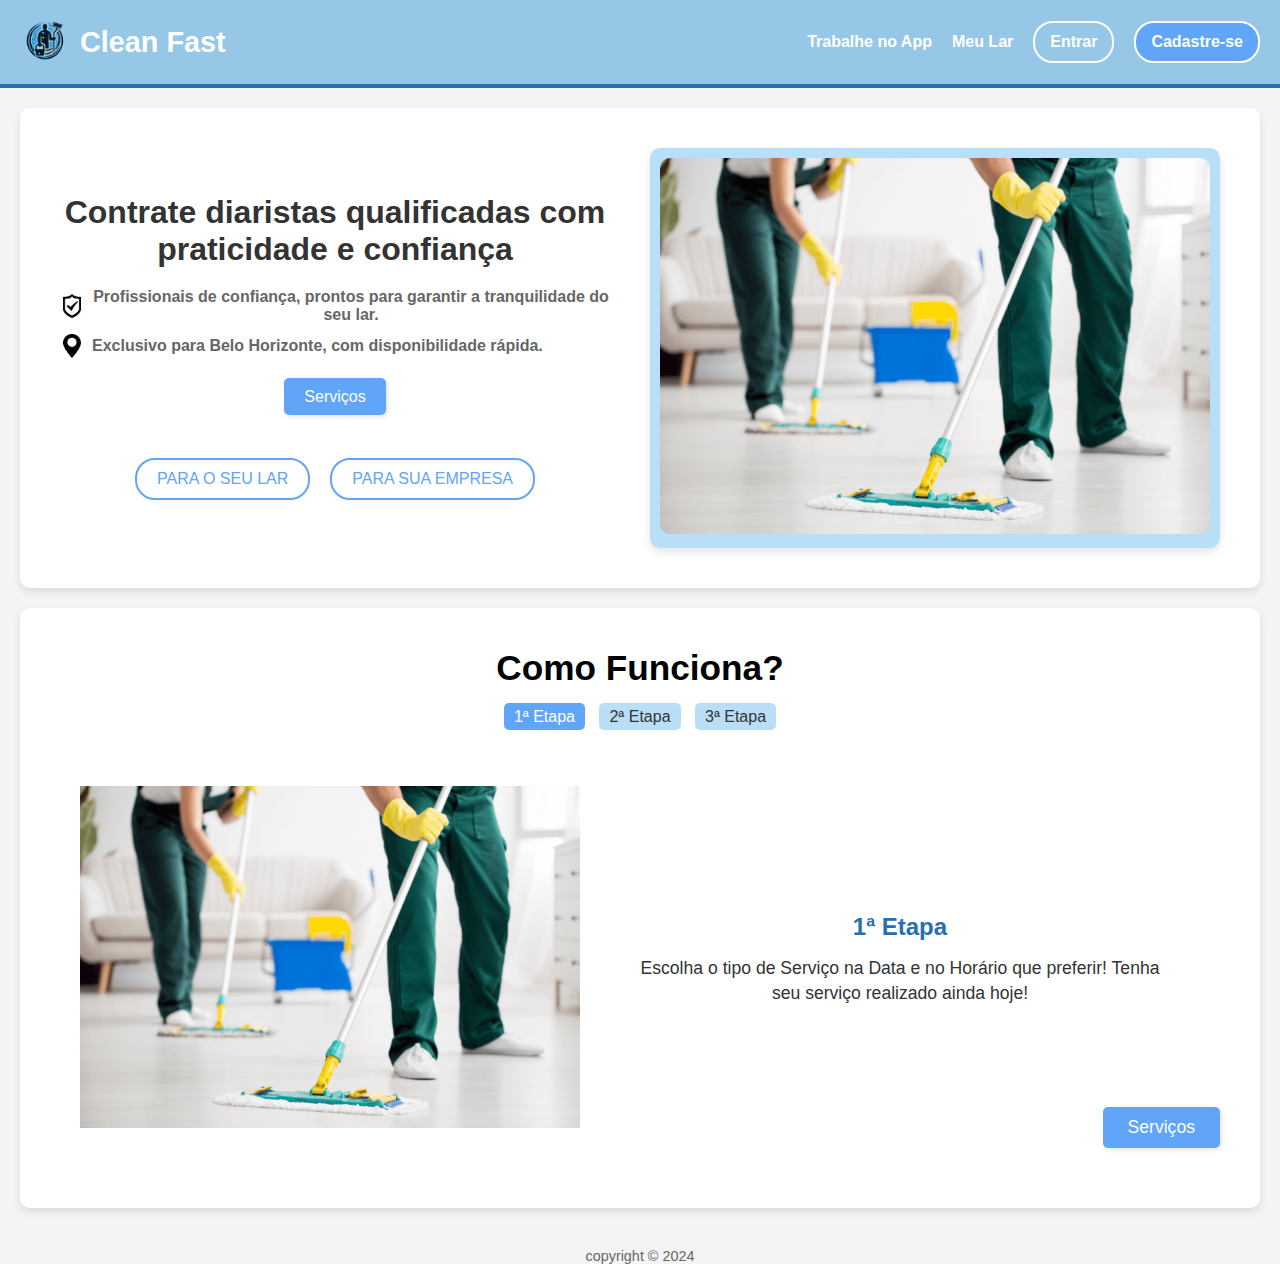
<file: index.html>
<!DOCTYPE html>
<html lang="pt-br">

<head>
    <meta charset="UTF-8">
    <meta name="viewport" content="width=device-width, initial-scale=1.0">
    <title>Clean Fast</title>
    <link rel="stylesheet" href="style.css">
    <script src="script.js" defer></script>
</head>

<body>
    <header>
        <div class="logo">
            <a href="index.html"><img src="images/logo.png" alt="Clean Fast Logo"></a>
            <h1>Clean Fast</h1>
        </div>
        <nav>
            <ul>
                <li><a href="cadastro-diarista.html">Trabalhe no App</a></li>
                <li><a href="cadastro3.html">Meu Lar</a></li>
                <li><a href="login.html" class="button desktop-only">Entrar</a></li>
                <li><a href="cadastro.html" class="button button-primary desktop-only">Cadastre-se</a></li>
                <li class="user-icon mobile-only">
                    <img src="images/perfil_icon.png" alt="User Icon" onclick="toggleDropdown()" />
                    <div class="dropdown-menu" id="dropdownMenu">
                        <a href="login.html">Login</a>
                        <a href="cadastro.html">Cadastro</a>
                    </div>
                </li>
            </ul>
        </nav>
    </header>

    <main>
        <section class="hero">
            <div class="hero-text">
                <h2>Contrate diaristas qualificadas com praticidade e confiança</h2>
                <ul>
                    <li><img class="icon" src="images/shield.png"><strong> Profissionais de confiança, prontos para
                            garantir a tranquilidade do seu lar.</strong></li>
                    <li><img class="icon" src="images/location.png"><strong> Exclusivo para Belo Horizonte, com
                            disponibilidade rápida.</strong></li>
                </ul>
                <a href="opcoes.html" class="services-button">Serviços</a>
                <div class="options">
                    <button class="option" onclick="showLar()">PARA O SEU LAR</button>
                    <button class="option" onclick="showEmpresa()">PARA SUA EMPRESA</button>
                </div>
            </div>
            <div class="image-container">
                <img src="images/limpeza1.png" alt="Diaristas limpando">
            </div>
        </section>

        <section id="lar-section" class="service-section" style="display:none;">
            <div class="service-card">
                <img src="images/limpeza-pesada.png" alt="Limpeza Pesada">
                <h3>Limpeza Pesada</h3>
                <button class="service-button" onclick="window.location.href='opcoes.html'">Agendar Serviço</button>
                <span class="favorite-tag">FAVORITO</span>
            </div>
            <div class="service-card">
                <img src="images/limpeza-padrao.png" alt="Limpeza Padrão">
                <h3>Limpeza Padrão</h3>
                <button class="service-button" onclick="window.location.href='opcoes.html'">Agendar Serviço</button>
            </div>
            <div class="service-card">
                <img src="images/lavagem-roupas.png" alt="Lavagem de Roupas">
                <h3>Lavagem de Roupas</h3>
                <button class="service-button" onclick="window.location.href='opcoes.html'">Agendar Serviço</button>
            </div>
            <div class="service-card">
                <img src="images/cozinhar.png" alt="Cozinhar">
                <h3>Cozinhar</h3>
                <button class="service-button" onclick="window.location.href='opcoes.html'">Agendar Serviço</button>
            </div>
            <div class="service-card">
                <img src="images/Personal Organizer.png" alt="Personal Organizer">
                <h3>Personal Organizer</h3>
                <button class="service-button" onclick="window.location.href='opcoes.html'">Agendar Serviço</button>
            </div>
        </section>

        <section id="empresa-section" class="service-section" style="display:none;">
            <div class="service-card">
                <img src="images/limpeza comercial.png" alt="Limpeza Comercial">
                <h3>Limpeza Comercial</h3>
                <button class="service-button" onclick="window.location.href='opcoes.html'">Agendar Serviço</button>
            </div>
        </section>

        <section class="carousel-section">
            <h2>Como Funciona?</h2>
            <div class="carousel-indicators">
                <span class="indicator active" onclick="goToSlide(0)">1ª Etapa</span>
                <span class="indicator" onclick="goToSlide(1)">2ª Etapa</span>
                <span class="indicator" onclick="goToSlide(2)">3ª Etapa</span>
            </div>
            <div class="carousel">
                <div class="carousel-item active">
                    <img src="images/limpeza1.png" alt="Limpeza" class="carousel-image">
                    <div class="carousel-content">
                        <h3>1ª Etapa</h3>
                        <p>Escolha o tipo de Serviço na Data e no Horário que preferir! Tenha seu serviço realizado ainda hoje!</p>
                        <div class="button-container">
                            <a href="opcoes.html" class="services-button">Serviços</a>
                        </div>
                    </div>
                </div>
                <div class="carousel-item">
                    <img src="images/limpeza2.png" alt="Formas de Pagamento" class="carousel-image">
                    <div class="carousel-content">
                        <h3>2ª Etapa</h3>
                        <p>Formas de Pagamento<br>A cobrança será feita após o serviço, via cartão de crédito, cartão de débito, pix, ou dinheiro.</p>
                        <div class="button-container">
                            <a href="opcoes.html" class="services-button">Serviços</a>
                        </div>
                    </div>
                </div>
                <div class="carousel-item">
                    <img src="images/limpeza3.png" alt="Agendamento" class="carousel-image">
                    <div class="carousel-content">
                        <h3>3ª Etapa</h3>
                        <p>Agora é só Agendar o seu Serviço<br>Logo, selecionamos profissionais ideais para você!</p>
                        <div class="button-container">
                            <a href="opcoes.html" class="services-button">Serviços</a>
                        </div>
                    </div>
                </div>
            </div>
        </section>
    </main>
    <!-- Rodapé -->
    <footer>
        <p>copyright © 2024</p>
    </footer>
</body>

</html>
</file>
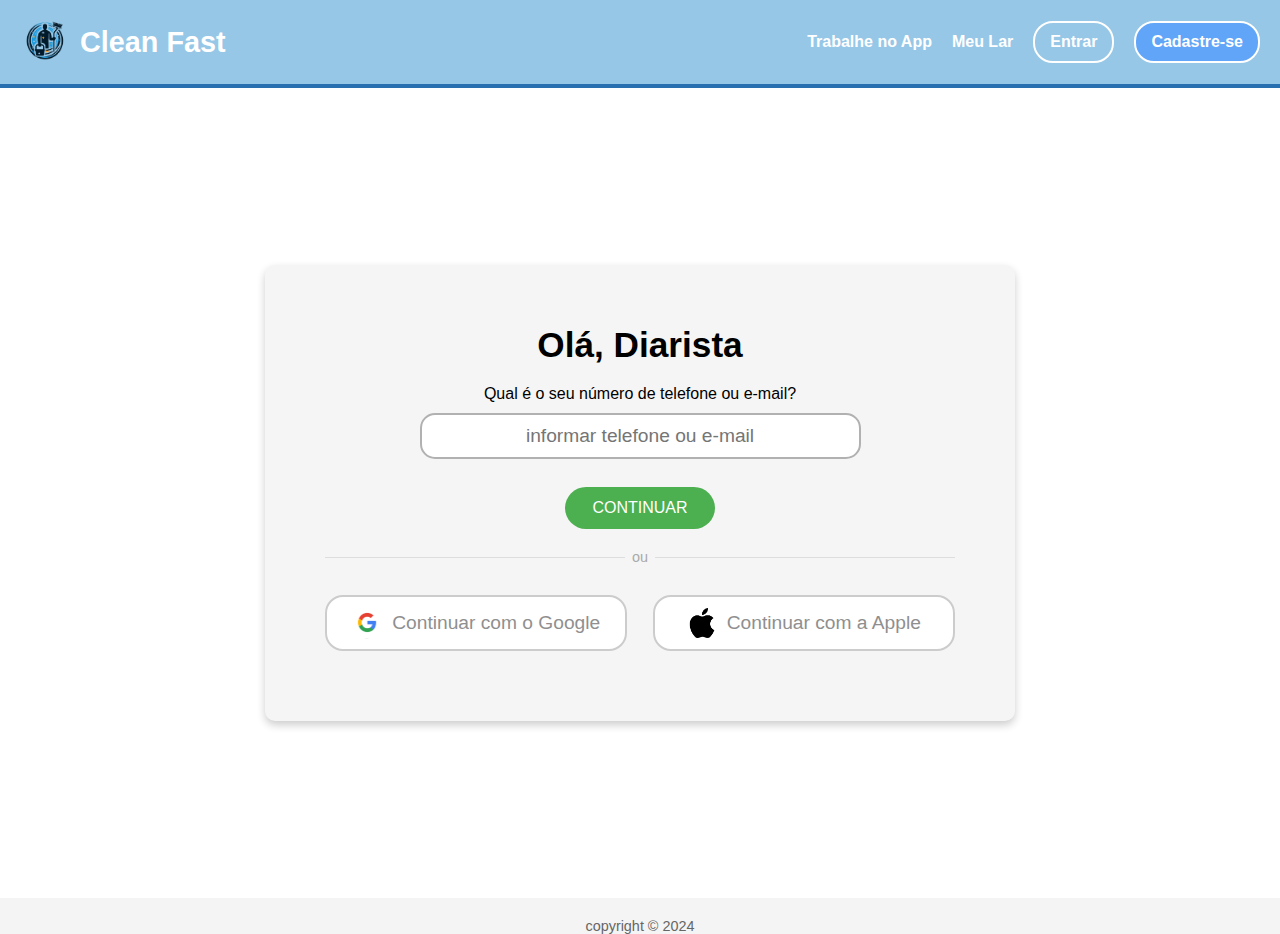
<file: cadastro-diarista.html>
<!DOCTYPE html>
<html lang="pt-BR">
<head>
    <meta charset="UTF-8">
    <meta name="viewport" content="width=device-width, initial-scale=1.0">
    <title>Cadastro - Diarista</title>
    <link rel="stylesheet" href="style.css">
    <script src="script.js" defer></script>
</head>
<body>
    <header>
        <div class="logo">
            <a href="index.html"><img src="images/logo.png" alt="Clean Fast Logo"></a>
            <h1>Clean Fast</h1>
        </div>
        <nav>
            <ul>
                <li><a href="cadastro-diarista.html">Trabalhe no App</a></li>
                <li><a href="cadastro3.html">Meu Lar</a></li>
                <li><a href="login.html" class="button desktop-only">Entrar</a></li>
                <li><a href="cadastro.html" class="button button-primary desktop-only">Cadastre-se</a></li>
                <li class="user-icon mobile-only">
                    <img src="images/perfil_icon.png" alt="User Icon" onclick="toggleDropdown()" />
                    <div class="dropdown-menu" id="dropdownMenu">
                        <a href="login.html">Login</a>
                        <a href="cadastro.html">Cadastro</a>
                    </div>
                </li>
            </ul>
        </nav>
    </header>

    <div class="login-container">
        <div class="login-box">
            <h2>Olá, Diarista</h2>
            <p>Qual é o seu número de telefone ou e-mail?</p>
            <input type="text" class="input-field" placeholder="informar telefone ou e-mail">

            <br><br>
            
            <!-- Botão Continuar -->
            <button class="login-button" onclick="window.location.href='cadastro-diarista2.html'">CONTINUAR</button>

            <p class="divider">ou</p>

            <!-- Botões de login social -->
            <div class="social-login-container">
                <div class="google-login">
                    <img src="images/google_icon.png" alt="Google Icon">
                    <span>Continuar com o Google</span>
                </div>
                <div class="apple-login">
                    <img src="images/apple_icon.png" alt="Apple Icon">
                    <span>Continuar com a Apple</span>
                </div>
            </div>
        </div>
    </div>

    <footer>copyright © 2024</footer>

</body>
</html>
</file>
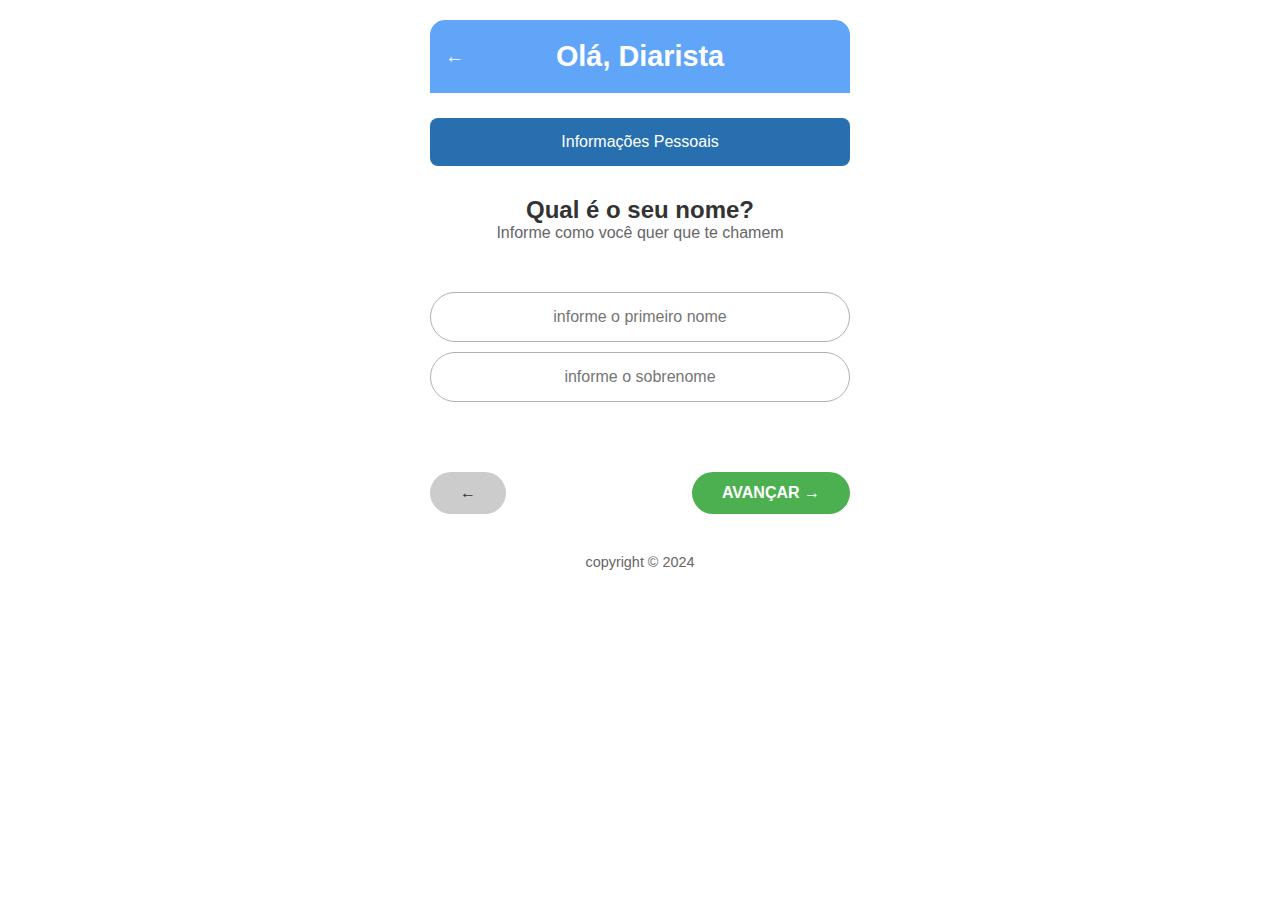
<file: cadastro-diarista2.html>
<!DOCTYPE html>
<html lang="pt-BR">
<head>
    <meta charset="UTF-8">
    <meta name="viewport" content="width=device-width, initial-scale=1.0">
    <title>Cadastro - Diarista</title>
    <link rel="stylesheet" href="style-diaristas.css">
</head>
<body>

<div class="register-container">
    <header class="header">
        <a href="index.html" class="back-button">←</a>
        <h2>Olá, Diarista</h2>
    </header>

    <div class="section-title">Informações Pessoais</div>

    <p class="question">Qual é o seu nome?</p>
    <p class="subtext">Informe como você quer que te chamem</p>

    <input type="text" class="input-field" placeholder="informe o primeiro nome">
    <input type="text" class="input-field" placeholder="informe o sobrenome">

    <div class="button-container">
        <button class="back-nav" onclick="window.location.href='cadastro-diarista.html'">←</button>
        <button class="next-button" onclick="window.location.href='cadastro-diarista3.html'">AVANÇAR →</button>
    </div>

    <footer>copyright © 2024</footer>
</div>

</body>
</html>
</file>
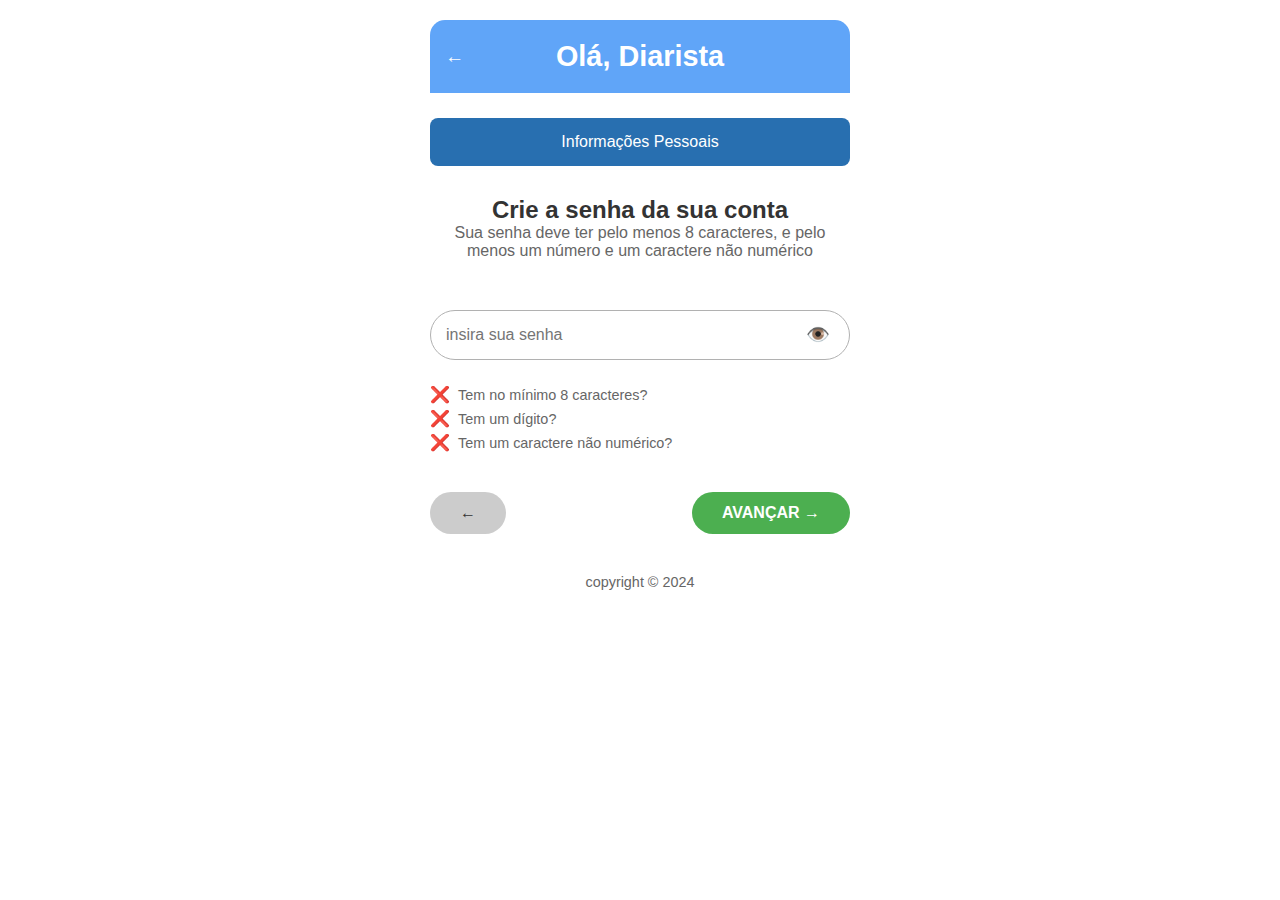
<file: cadastro-diarista3.html>
<!DOCTYPE html>
<html lang="pt-BR">
<head>
    <meta charset="UTF-8">
    <meta name="viewport" content="width=device-width, initial-scale=1.0">
    <title>Cadastro - Diarista</title>
    <link rel="stylesheet" href="style-diaristas.css">
    <script src="script.js" defer></script>
</head>
<body>

<div class="register-container senha-container">
    <header class="header">
        <a href="index.html" class="back-button">←</a>
        <h2>Olá, Diarista</h2>
    </header>

    <div class="section-title">Informações Pessoais</div>

    <p class="question">Crie a senha da sua conta</p>
    <p class="subtext">Sua senha deve ter pelo menos 8 caracteres, e pelo menos um número e um caractere não numérico</p>

    <!-- Campo de senha com ícone de visibilidade -->
    <div class="password-input-container">
        <input type="password" id="password" class="input-field input-field-senha" placeholder="insira sua senha">
        <span class="toggle-password" onclick="togglePasswordVisibility()">👁️</span>
    </div>

    <!-- Requisitos de senha -->
    <div class="password-requirements">
        <p id="length-requirement"><span class="requirement-icon">❌</span> Tem no mínimo 8 caracteres?</p>
        <p id="digit-requirement"><span class="requirement-icon">❌</span> Tem um dígito?</p>
        <p id="non-digit-requirement"><span class="requirement-icon">❌</span> Tem um caractere não numérico?</p>
    </div>

    <!-- Botões para Continuar e Voltar -->
    <div class="button-container">
        <button class="back-nav" onclick="window.location.href='cadastro-diarista2.html'">←</button>
        <button class="next-button" onclick="validarSenhaDiarista()">AVANÇAR →</button>
    </div>

    <footer>copyright © 2024</footer>
</div>

</body>
</html>
</file>
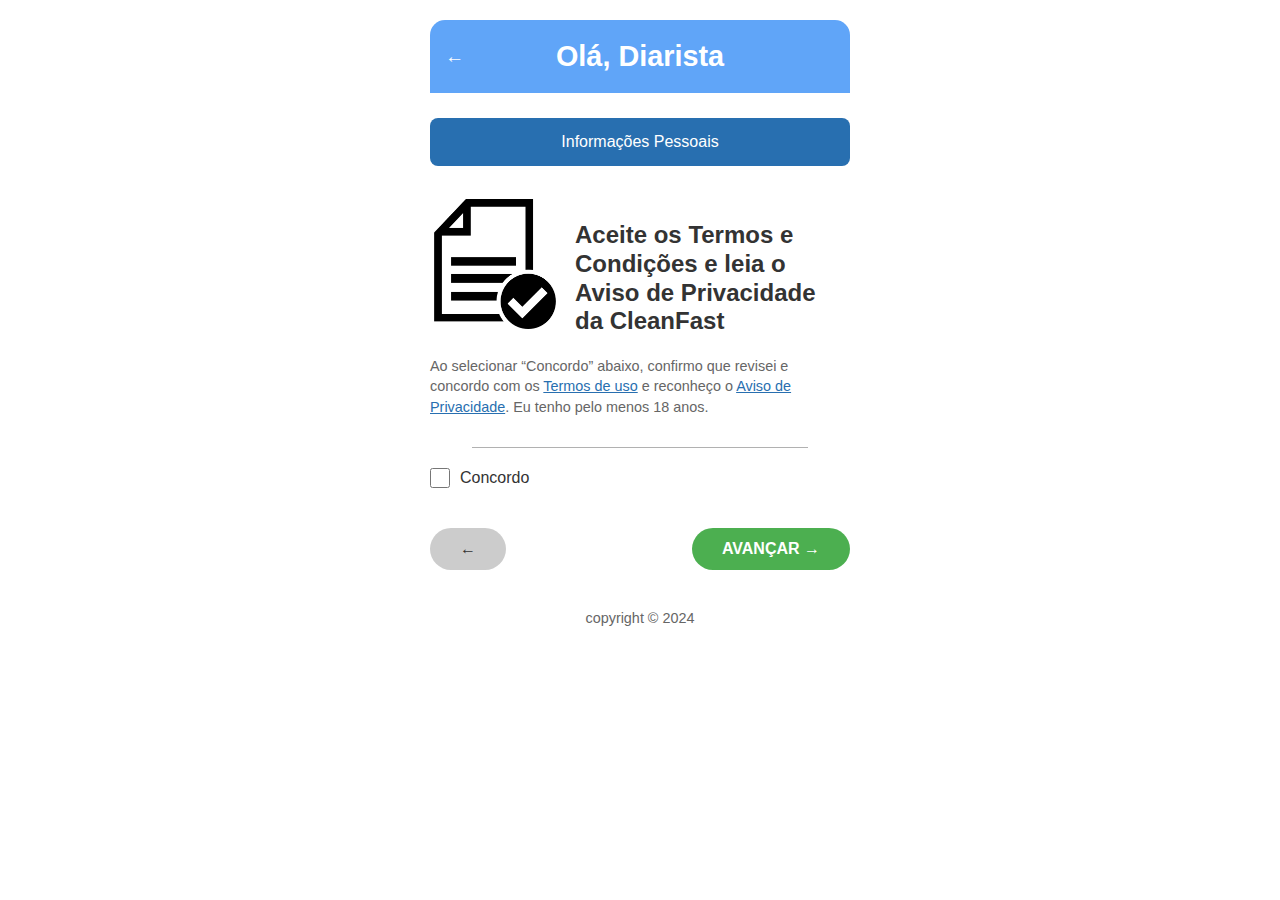
<file: cadastro-diarista4.html>
<!DOCTYPE html>
<html lang="pt-BR">
<head>
    <meta charset="UTF-8">
    <meta name="viewport" content="width=device-width, initial-scale=1.0">
    <title>Cadastro - Diarista</title>
    <link rel="stylesheet" href="style-diaristas.css">
    <script src="script.js" defer></script>
</head>
<body>

<div class="register-container termos-container">
    <header class="header">
        <a href="index.html" class="back-button">←</a>
        <h2>Olá, Diarista</h2>
    </header>

    <div class="section-title">Informações Pessoais</div>

    <!-- Ícone e Texto de Termos e Condições -->
    <div class="terms-content">
        <img src="images/icon-termos.png" alt="Ícone de Termos" class="terms-icon">
        <p class="question">Aceite os Termos e Condições e leia o Aviso de Privacidade da CleanFast</p>
    </div>

    <!-- Descrição dos Termos e Condições -->
    <p class="subtext">
        Ao selecionar “Concordo” abaixo, confirmo que revisei e concordo com os 
        <a href="termos-uso.html" target="_blank">Termos de uso</a> e reconheço o 
        <a href="aviso-privacidade.html" target="_blank">Aviso de Privacidade</a>. 
        Eu tenho pelo menos 18 anos.
    </p>

    <!-- Linha e Check de Concordância -->
    <hr class="divider">
    <div class="checkbox-container">
        <input type="checkbox" id="concordo" name="concordo">
        <label for="concordo">Concordo</label>
    </div>

    <!-- Botões para Continuar e Voltar -->
    <div class="button-container">
        <button class="back-nav" onclick="window.location.href='cadastro-diarista3.html'">←</button>
        <button class="next-button" onclick="validarConcordo()">AVANÇAR →</button>
    </div>

    <footer>copyright © 2024</footer>
</div>

</body>
</html>
</file>
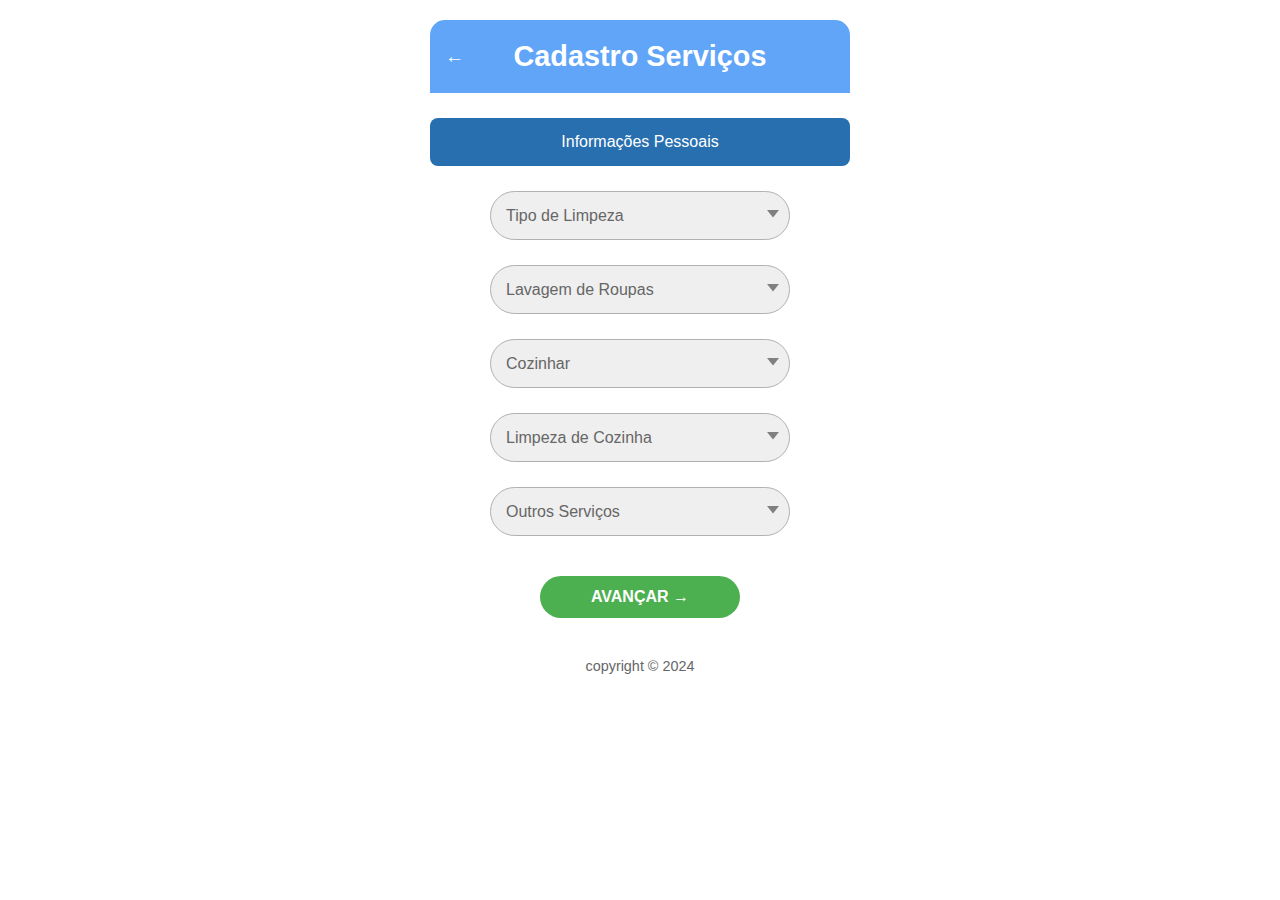
<file: cadastro-diarista5.html>
<!DOCTYPE html>
<html lang="pt-BR">
<head>
    <meta charset="UTF-8">
    <meta name="viewport" content="width=device-width, initial-scale=1.0">
    <title>Cadastro - Serviços</title>
    <link rel="stylesheet" href="style-diaristas.css">
</head>
<body>

<div class="register-container servicos-container">
    <header class="header">
        <a href="index.html" class="back-button">←</a>
        <h2>Cadastro Serviços</h2>
    </header>

    <div class="section-title">Informações Pessoais</div>

    <!-- Campos de Seleção para os Serviços -->
    <div class="service-selection">
        <select class="input-field select-field">
            <option value="" disabled selected>Tipo de Limpeza</option>
            <option>Limpeza Geral</option>
            <option>Limpeza Pesada</option>
            <option>Limpeza Pós-Obra</option>
            <option>Limpeza de Escritório</option>
            <option>Limpeza de Apartamento</option>
            <option>Não se aplica</option>
        </select>
        
        <select class="input-field select-field">
            <option value="" disabled selected>Lavagem de Roupas</option>
            <option>Lavagem de Roupas Comuns</option>
            <option>Lavagem de Roupas Delicadas</option>
            <option>Lavagem de Roupas Pesadas</option>
            <option>Passar Roupas</option>
            <option>Não se aplica</option>
        </select>
        
        <select class="input-field select-field">
            <option value="" disabled selected>Cozinhar</option>
            <option>Preparação de Café da Manhã</option>
            <option>Preparação de Almoço</option>
            <option>Preparação de Jantar</option>
            <option>Preparação de Lanches</option>
            <option>Não se aplica</option>
        </select>
        
        <select class="input-field select-field">
            <option value="" disabled selected>Limpeza de Cozinha</option>
            <option>Limpeza Completa da Cozinha</option>
            <option>Limpeza de Eletrodomésticos</option>
            <option>Limpeza de Armários</option>
            <option>Organização de Despensa</option>
            <option>Não se aplica</option>
        </select>
        
        <select class="input-field select-field">
            <option value="" disabled selected>Outros Serviços</option>
            <option>Organização de Armários</option>
            <option>Limpeza de Janelas</option>
            <option>Limpeza de Varanda</option>
            <option>Serviços de Jardinagem</option>
            <option>Não se aplica</option>
        </select>
    </div>
    

    <!-- Botão de Salvar -->
    <div class="button-container">
        <button class="next-button" onclick="window.location.href='cadastro-diarista6.html'">AVANÇAR →</button>
    </div>

    <footer>copyright © 2024</footer>
</div>

</body>
</html>
</file>
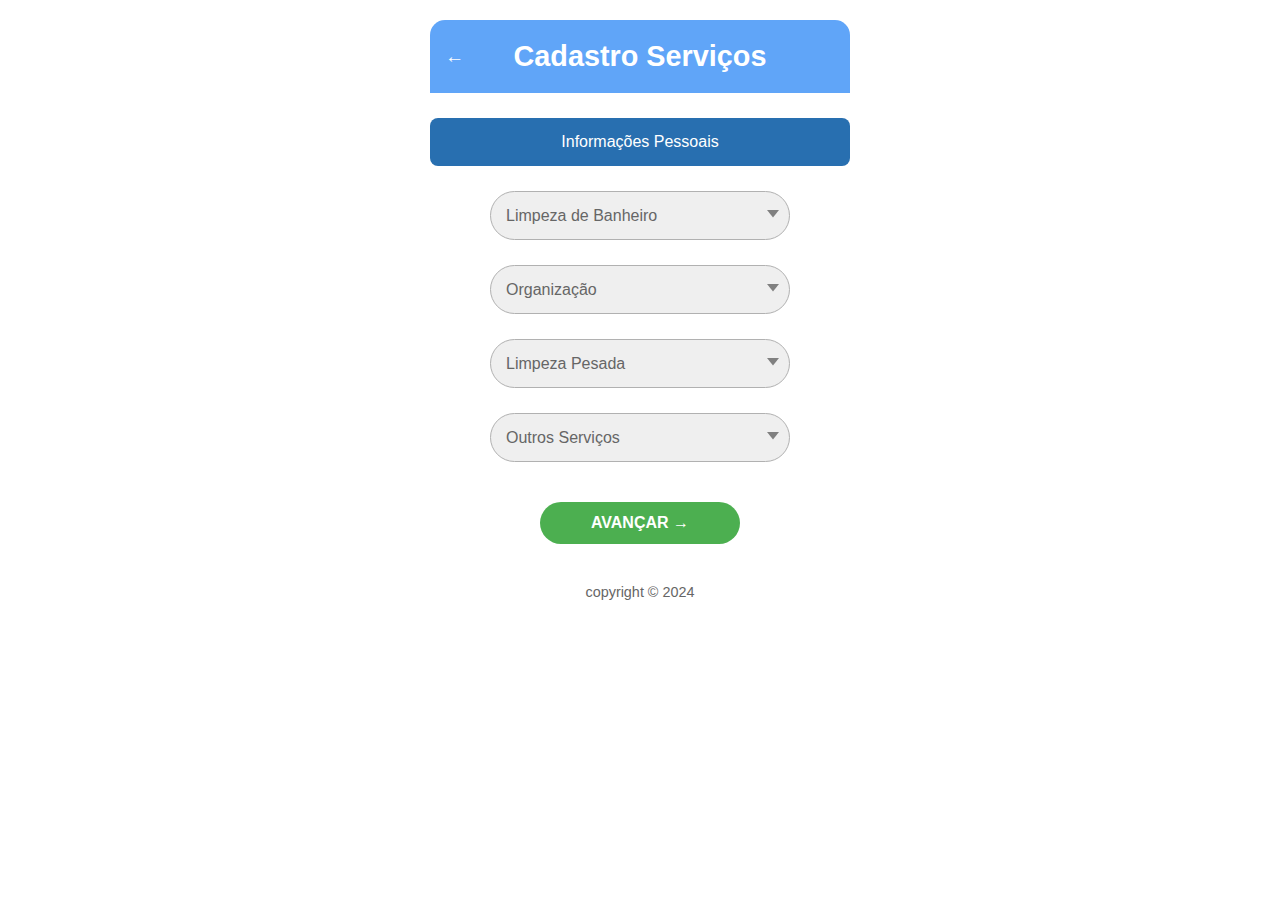
<file: cadastro-diarista6.html>
<!DOCTYPE html>
<html lang="pt-BR">
<head>
    <meta charset="UTF-8">
    <meta name="viewport" content="width=device-width, initial-scale=1.0">
    <title>Cadastro - Serviços Continuação</title>
    <link rel="stylesheet" href="style-diaristas.css">
</head>
<body>

<div class="register-container servicos-container">
    <header class="header">
        <a href="index.html" class="back-button">←</a>
        <h2>Cadastro Serviços</h2>
    </header>

    <div class="section-title">Informações Pessoais</div>

    <!-- Campos de Seleção para os Serviços (Continuação) -->
    <div class="service-selection">
        <select class="input-field select-field">
            <option value="" disabled selected>Limpeza de Banheiro</option>
            <option>Limpeza Completa de Banheiro</option>
            <option>Limpeza de Box</option>
            <option>Limpeza de Espelhos</option>
            <option>Limpeza de Azulejos</option>
            <option>Desinfecção Geral</option>
            <option>Não se aplica</option>
        </select>
        
        <select class="input-field select-field">
            <option value="" disabled selected>Organização</option>
            <option>Organização de Armários</option>
            <option>Organização de Gavetas</option>
            <option>Organização de Guarda-Roupas</option>
            <option>Organização de Escritório</option>
            <option>Organização de Despensa</option>
            <option>Não se aplica</option>
        </select>
        
        <select class="input-field select-field">
            <option value="" disabled selected>Limpeza Pesada</option>
            <option>Limpeza Pós-Obra</option>
            <option>Limpeza de Áreas Externas</option>
            <option>Limpeza de Garagem</option>
            <option>Limpeza Profunda de Cozinha</option>
            <option>Limpeza de Carpetes</option>
            <option>Não se aplica</option>
        </select>
        
        <select class="input-field select-field">
            <option value="" disabled selected>Outros Serviços</option>
            <option>Limpeza de Janelas</option>
            <option>Lavagem de Tapetes</option>
            <option>Limpeza de Varanda</option>
            <option>Serviços de Jardinagem</option>
            <option>Descarte de Lixo e Reciclagem</option>
            <option>Não se aplica</option>
        </select>
    </div>
    

    <!-- Botão de Salvar -->
    <div class="button-container">
        <button class="next-button" onclick="window.location.href='cadastro-diarista7.html'">AVANÇAR →</button>
    </div>

    <footer>copyright © 2024</footer>
</div>

</body>
</html>
</file>
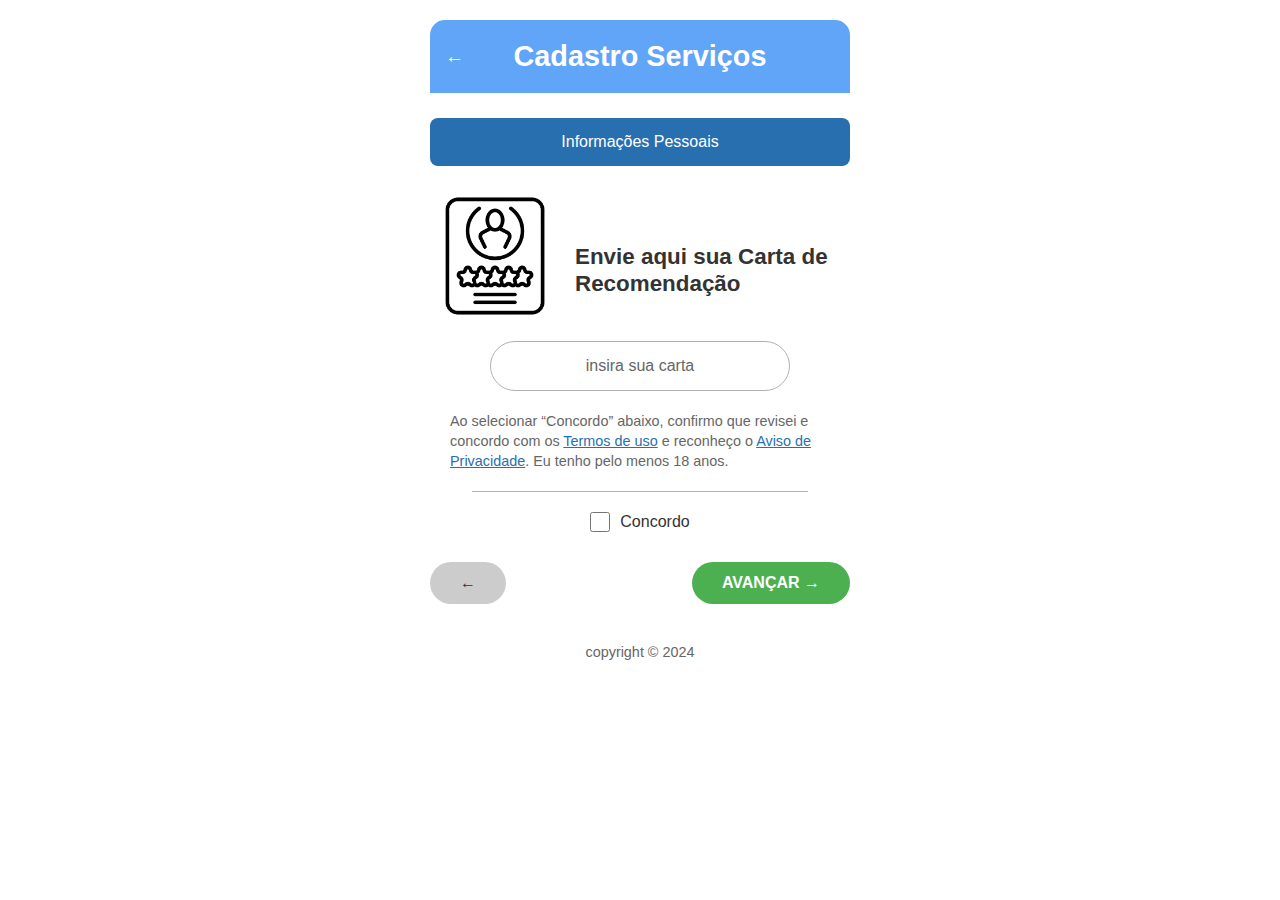
<file: cadastro-diarista7.html>
<!DOCTYPE html>
<html lang="pt-BR">
<head>
    <meta charset="UTF-8">
    <meta name="viewport" content="width=device-width, initial-scale=1.0">
    <title>Cadastro - Carta de Recomendação</title>
    <link rel="stylesheet" href="style-diaristas.css">
    <script src="script.js" defer></script>
</head>
<body>

<div class="register-container carta-container">
    <header class="header">
        <a href="index.html" class="back-button">←</a>
        <h2>Cadastro Serviços</h2>
    </header>

    <div class="section-title">Informações Pessoais</div>

    <!-- Ícone e Texto de Carta de Recomendação -->
    <div class="recommendation-content">
        <img src="images/icon-recomendacao.png" alt="Ícone de Carta de Recomendação" class="recommendation-icon">
        <p class="question">Envie aqui sua Carta de Recomendação</p>
    </div>

    <!-- Campo de Seleção de Arquivo -->
    <div class="upload-container">
        <label for="file-upload" class="upload-field">insira sua carta</label>
        <input type="file" id="file-upload" name="file-upload" style="display: none;">
    </div>

    <!-- Termos de Uso e Privacidade -->
    <p class="subtext">
        Ao selecionar “Concordo” abaixo, confirmo que revisei e concordo com os 
        <a href="termos-uso.html" target="_blank">Termos de uso</a> e reconheço o 
        <a href="aviso-privacidade.html" target="_blank">Aviso de Privacidade</a>. 
        Eu tenho pelo menos 18 anos.
    </p>

    <hr class="divider">

    <!-- Caixa de Seleção de Concordância -->
    <div class="checkbox-container">
        <input type="checkbox" id="concordo" name="concordo">
        <label for="concordo">Concordo</label>
    </div>

    <!-- Botões para Continuar e Voltar -->
    <div class="button-container">
        <button class="back-nav" onclick="window.location.href='cadastro-diarista6.html'">←</button>
        <button class="next-button" onclick="validarConcordo()">AVANÇAR →</button>
    </div>

    <footer>copyright © 2024</footer>
</div>

</body>
</html>
</file>
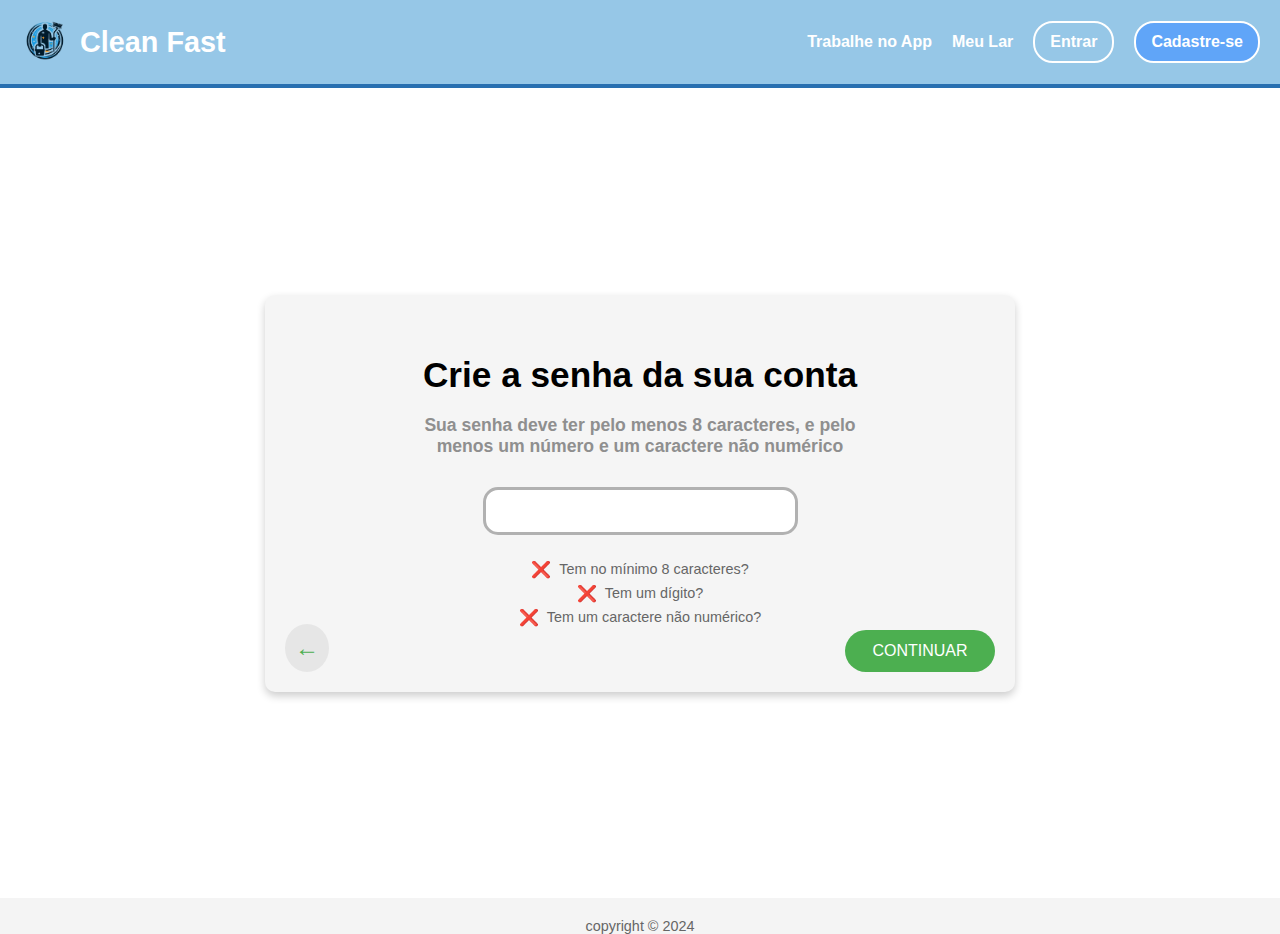
<file: cadastro.html>
<!DOCTYPE html>
<html lang="pt-BR">

<head>
    <meta charset="UTF-8">
    <meta name="viewport" content="width=device-width, initial-scale=1.0">
    <title>Cadastro - Clean Fast</title>
    <link rel="stylesheet" href="style.css">
    <script src="script.js" defer></script>
</head>

<body>

    <header>
        <div class="logo">
            <a href="index.html"><img src="images/logo.png" alt="Clean Fast Logo"></a>
            <h1>Clean Fast</h1>
        </div>
        <nav>
            <ul>
                <li><a href="cadastro-diarista.html">Trabalhe no App</a></li>
                <li><a href="cadastro3.html">Meu Lar</a></li>
                <li><a href="login.html" class="button desktop-only">Entrar</a></li>
                <li><a href="cadastro.html" class="button button-primary desktop-only">Cadastre-se</a></li>
                <li class="user-icon mobile-only">
                    <img src="images/perfil_icon.png" alt="User Icon" onclick="toggleDropdown()" />
                    <div class="dropdown-menu" id="dropdownMenu">
                        <a href="login.html">Login</a>
                        <a href="cadastro.html">Cadastro</a>
                    </div>
                </li>
            </ul>
        </nav>
    </header>

    <div class="login-container">
        <div class="login-box">
            <h2>Crie a senha da sua conta</h2>
            <h3>Sua senha deve ter pelo menos 8 caracteres, e pelo<br> menos um número e um caractere não numérico</h3>
            <input type="password" id="password" class="input-field-senha" placeholder="">

            <div class="password-requirements">
                <p id="length-requirement"><span class="requirement-icon">❌</span> Tem no mínimo 8 caracteres?</p>
                <p id="digit-requirement"><span class="requirement-icon">❌</span> Tem um dígito?</p>
                <p id="non-digit-requirement"><span class="requirement-icon">❌</span> Tem um caractere não numérico?</p>
            </div>

            <!-- Botão para Continuar e Voltar -->
            <div class="button-container">
                <a href="login.html" class="back-button">&#8592;</a>
                <button class="login-button" onclick="validarSenha()">CONTINUAR</button>
            </div>

        </div>
    </div>

    <footer>copyright © 2024</footer>

</body>

</html>
</file>
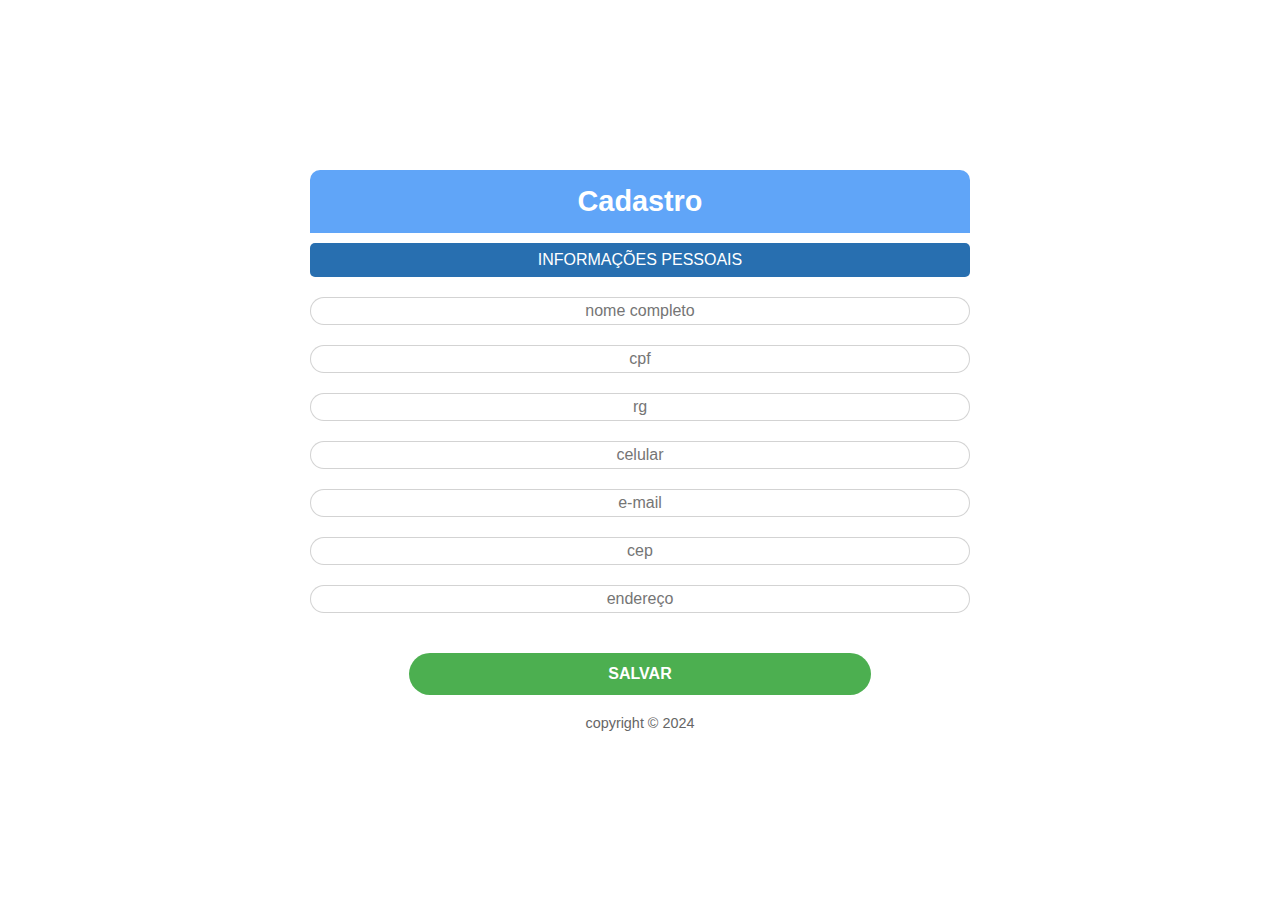
<file: cadastro2.html>
<!DOCTYPE html>
<html lang="pt-BR">
<head>
    <meta charset="UTF-8">
    <meta name="viewport" content="width=device-width, initial-scale=1.0">
    <title>Cadastro - Informações Pessoais</title>
    <link rel="stylesheet" href="style-cadastro.css">
</head>
<body>

    <div class="register-container">
        <div class="register-box">
            <h2>Cadastro</h2>
            <div class="section-title">INFORMAÇÕES PESSOAIS</div>

            <input type="text" class="input-field" placeholder="nome completo">
            <div class="input-row">
                <input type="text" class="input-field" placeholder="cpf">
                <input type="text" class="input-field" placeholder="rg">
            </div>
            <div class="input-row">
                <input type="text" class="input-field" placeholder="celular">
                <input type="email" class="input-field" placeholder="e-mail">
            </div>
            <input type="text" class="input-field" placeholder="cep">
            <input type="text" class="input-field" placeholder="endereço">

            <form action="cadastro3.html" method="get">
                <button type="submit" class="save-button">SALVAR</button>
            </form>
        </div>
        <footer>
            <p>copyright © 2024</p>
        </footer>
    </div>

</body>
</html>
</file>
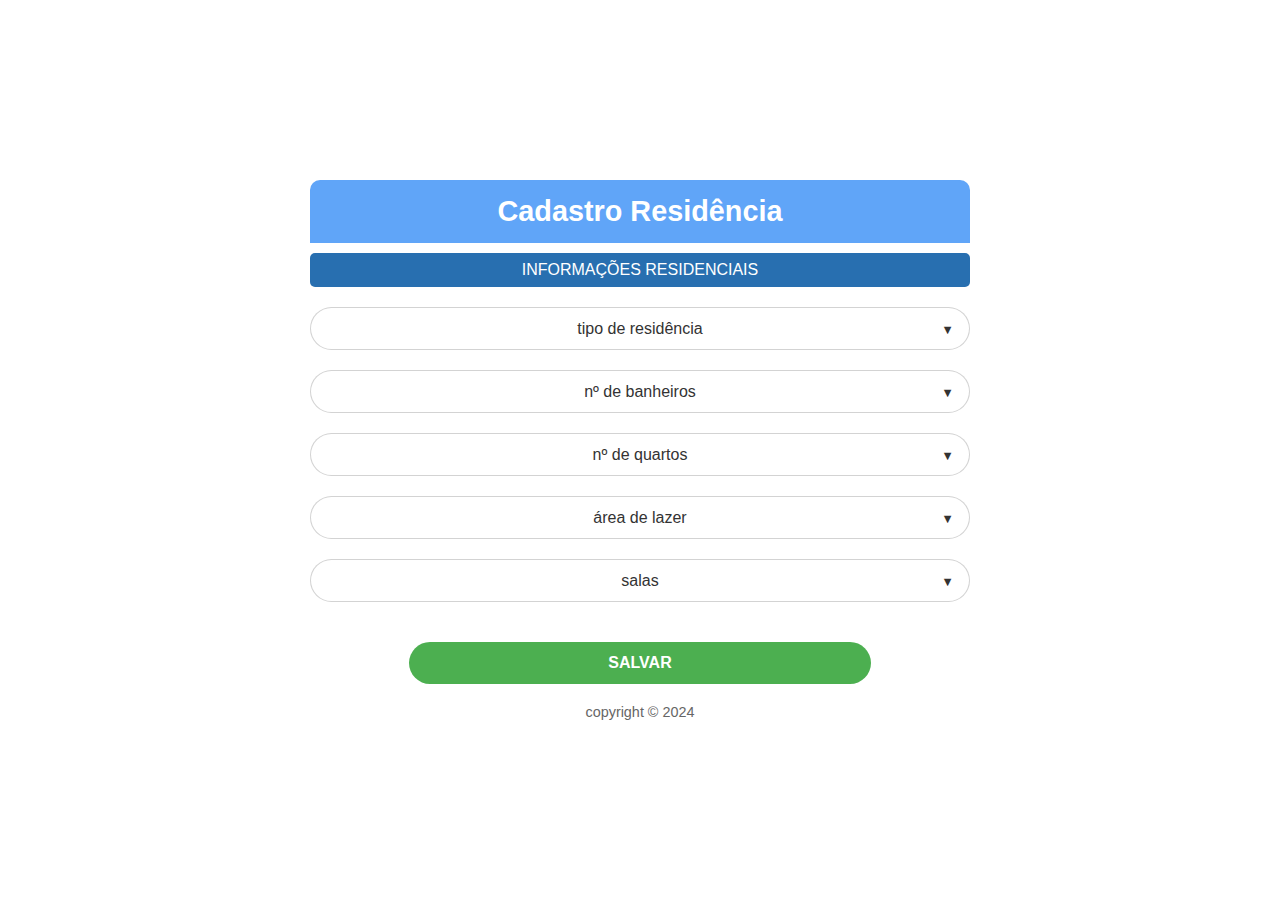
<file: cadastro3.html>
<!DOCTYPE html>
<html lang="pt-BR">
<head>
    <meta charset="UTF-8">
    <meta name="viewport" content="width=device-width, initial-scale=1.0">
    <title>Cadastro Residência</title>
    <link rel="stylesheet" href="style-cadastro.css">
</head>
<body>

    <div class="register-container">
        <h2>Cadastro Residência</h2>
        <div class="section-title">INFORMAÇÕES RESIDENCIAIS</div>

        <form class="register-form">
            <div class="input-field">
                <select required>
                    <option value="" disabled selected>tipo de residência</option>
                    <option value="apartamento">Apartamento</option>
                    <option value="casa">Casa</option>
                    <option value="sobrado">Sobrado</option>
                </select>
            </div>

            <div class="input-field">
                <select required>
                    <option value="" disabled selected>nº de banheiros</option>
                    <option value="1">1</option>
                    <option value="2">2</option>
                    <option value="3">3</option>
                    <option value="4">4 ou mais</option>
                </select>
            </div>

            <div class="input-field">
                <select required>
                    <option value="" disabled selected>nº de quartos</option>
                    <option value="1">1</option>
                    <option value="2">2</option>
                    <option value="3">3</option>
                    <option value="4">4 ou mais</option>
                </select>
            </div>

            <div class="input-field">
                <select required>
                    <option value="" disabled selected>área de lazer</option>
                    <option value="sim">Sim</option>
                    <option value="nao">Não</option>
                </select>
            </div>

            <div class="input-field">
                <select required>
                    <option value="" disabled selected>salas</option>
                    <option value="1">1</option>
                    <option value="2">2</option>
                    <option value="3">3</option>
                    <option value="4">4 ou mais</option>
                </select>
            </div>

            <!-- Redireciona para a página inicial -->
            <button type="button" class="save-button" onclick="window.location.href='index.html'">SALVAR</button>
        </form>

        <footer>
            <p>copyright © 2024</p>
        </footer>
    </div>

</body>
</html>
</file>
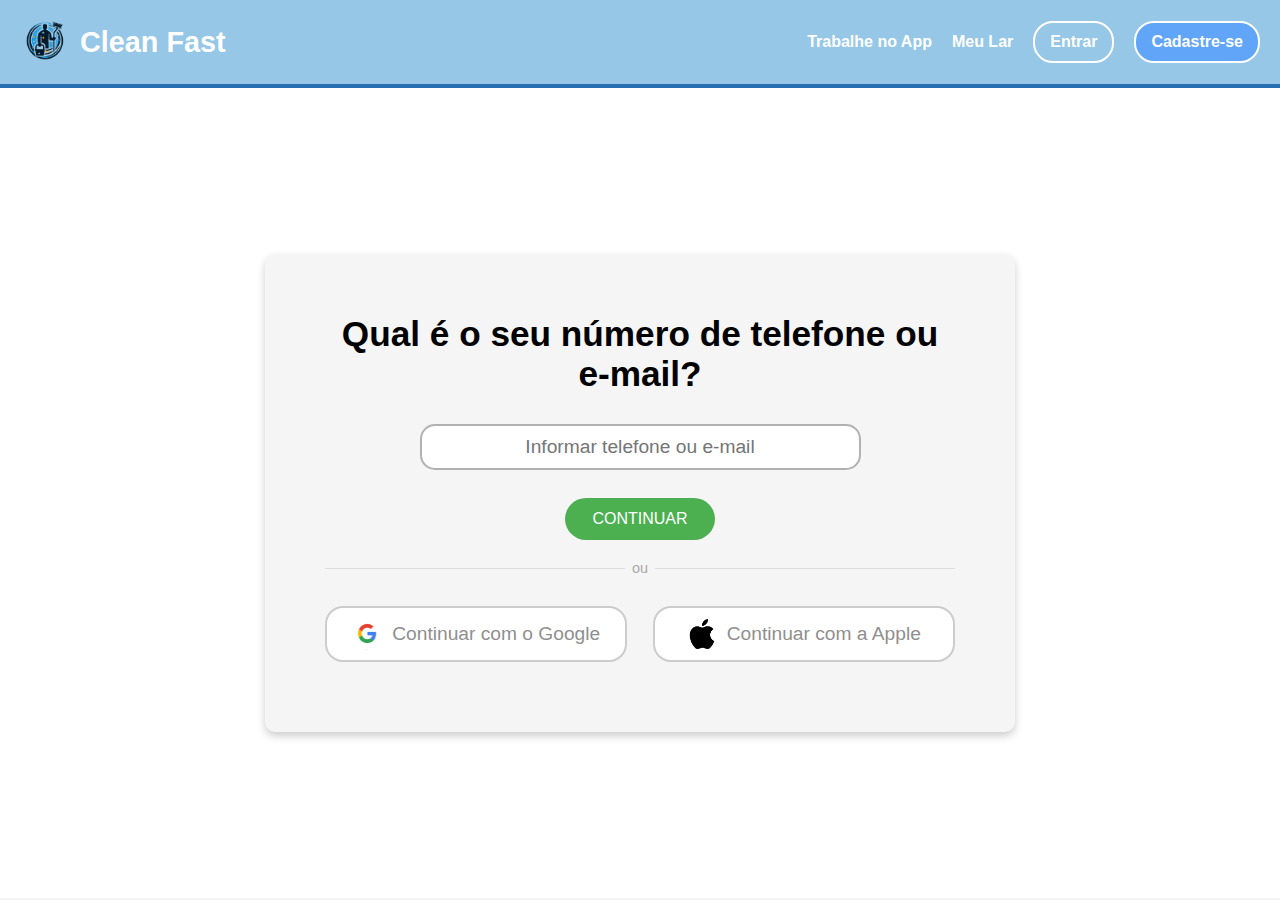
<file: login.html>
<!DOCTYPE html>
<html lang="pt-BR">
<head>
    <meta charset="UTF-8">
    <meta name="viewport" content="width=device-width, initial-scale=1.0">
    <title>Login - Clean Fast</title>
    <link rel="stylesheet" href="style.css">
    <script src="script.js" defer></script>
</head>
<body>

    <header>
        <div class="logo">
            <a href="index.html"><img src="images/logo.png" alt="Clean Fast Logo"></a>
            <h1>Clean Fast</h1>
        </div>
        <nav>
            <ul>
                <li><a href="cadastro-diarista.html">Trabalhe no App</a></li>
                <li><a href="cadastro3.html">Meu Lar</a></li>
                <li><a href="login.html" class="button desktop-only">Entrar</a></li>
                <li><a href="cadastro.html" class="button button-primary desktop-only">Cadastre-se</a></li>
                <li class="user-icon mobile-only">
                    <img src="images/perfil_icon.png" alt="User Icon" onclick="toggleDropdown()" />
                    <div class="dropdown-menu" id="dropdownMenu">
                        <a href="login.html">Login</a>
                        <a href="cadastro.html">Cadastro</a>
                    </div>
                </li>
            </ul>
        </nav>
    </header>

    <div class="login-container">
        <div class="login-box">
            <h2>Qual é o seu número de telefone ou e-mail?</h2>
            <input type="text" class="input-field" placeholder="Informar telefone ou e-mail">
            <br><br><button class="login-button">CONTINUAR</button>
            <div class="divider">ou</div>
            
            <!-- Contêiner para os botões sociais -->
            <div class="social-login-container">
                <div class="google-login">
                    <img src="images/google_icon.png" alt="Google"> 
                    Continuar com o Google
                </div>
                <div class="apple-login">
                    <img src="images/apple_icon.png" alt="Apple"> 
                    Continuar com a Apple
                </div>
            </div>
        </div>
    </div>
    

</body>
</html>
</file>
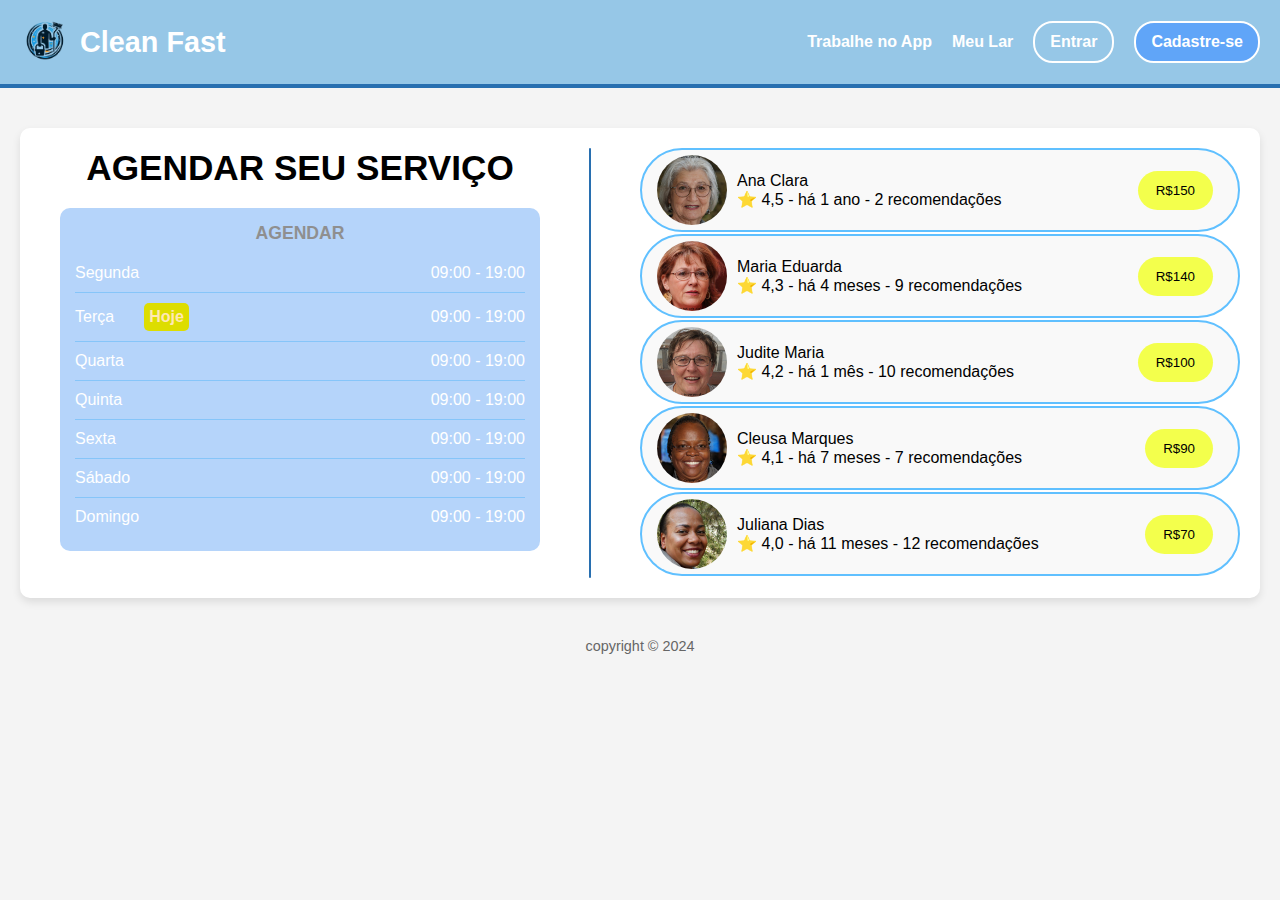
<file: opcoes.html>
<!DOCTYPE html>
<html lang="pt-br">

<head>
    <meta charset="UTF-8">
    <meta name="viewport" content="width=device-width, initial-scale=1.0">
    <title>Escolher Profissional</title>
    <link rel="stylesheet" href="agendar.css"> <!-- Link para o arquivo CSS separado -->
    <link rel="stylesheet" href="style.css">
    <script src="script.js" defer></script>
</head>

<body data-page="opcoes">
    <header>
        <div class="logo">
            <a href="index.html"><img src="images/logo.png" alt="Clean Fast Logo"></a>
            <h1>Clean Fast</h1>
        </div>
        <nav>
            <ul>
                <li><a href="cadastro-diarista.html">Trabalhe no App</a></li>
                <li><a href="cadastro3.html">Meu Lar</a></li>
                <li><a href="login.html" class="button desktop-only">Entrar</a></li>
                <li><a href="cadastro.html" class="button button-primary desktop-only">Cadastre-se</a></li>
                <li class="user-icon mobile-only">
                    <img src="images/perfil_icon.png" alt="User Icon" onclick="toggleDropdown()" />
                    <div class="dropdown-menu" id="dropdownMenu">
                        <a href="login.html">Login</a>
                        <a href="cadastro.html">Cadastro</a>
                    </div>
                </li>
            </ul>
        </nav>
    </header>

    <main>
        <section class="agendar-section">
            <div class="agenda">
                <h2>AGENDAR SEU SERVIÇO</h2>
                <div class="dias-container">
                    <h3>AGENDAR</h3>
                    <ul>
                        <li>Segunda <span>09:00 - 19:00</span></li>
                        <li>Terça <span class="hoje">Hoje</span> <span>09:00 - 19:00</span></li>
                        <li>Quarta <span>09:00 - 19:00</span></li>
                        <li>Quinta <span>09:00 - 19:00</span></li>
                        <li>Sexta <span>09:00 - 19:00</span></li>
                        <li>Sábado <span>09:00 - 19:00</span></li>
                        <li>Domingo <span>09:00 - 19:00</span></li>
                    </ul>
                </div>
            </div>
            <div class="divisoria"></div> <!-- Linha divisória -->
            <div class="profissionais">
                <!-- Filtros Superiores -->
                <div class="filtros-superiores">
                    <button class="filtro-btn ativo">Recomendadas</button>
                    <button class="filtro-btn">Preço</button>
                    <button class="filtro-btn">4H</button>
                    <button class="filtro-btn">8H</button>
                </div>
            
                <h3>Recomendadas</h3>
                <div id="lista-profissionais">
                    <!-- Profissionais serão carregados aqui dinamicamente -->
                </div>
            </div>            
        </section>
    </main>
    <!-- Rodapé -->
    <footer>
        <p>copyright © 2024</p>
    </footer>
</body>

</html>
</file>
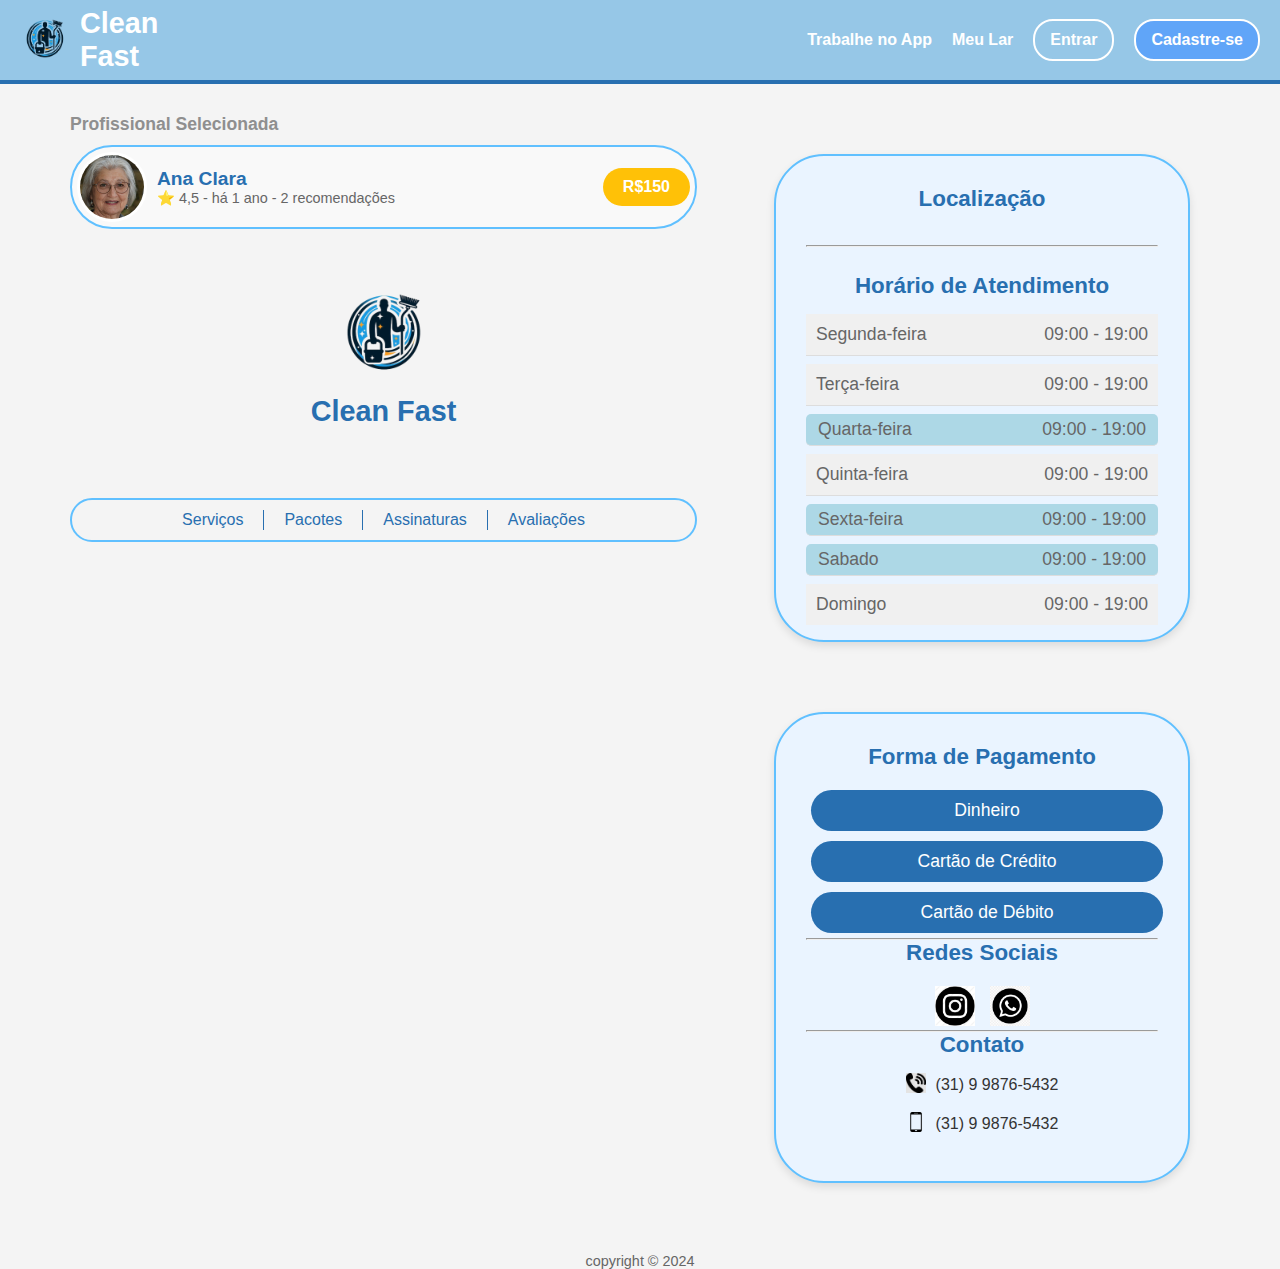
<file: opcoes2.html>
<!DOCTYPE html>
<html lang="pt-br">

<head>
    <meta charset="UTF-8">
    <meta name="viewport" content="width=device-width, initial-scale=1.0">
    <title>Clean Fast - Detalhes do Profissional</title>
    <link rel="stylesheet" href="detalhes.css">
    <link rel="stylesheet" href="style.css"> <!-- Integrando o cabeçalho do style.css -->
    <script src="script.js" defer></script>
</head>

<body data-page="opcoes2">
    <header>
        <div class="logo">
            <a href="index.html"><img src="images/logo.png" alt="Clean Fast Logo"></a>
            <h1>Clean Fast</h1>
        </div>
        <nav>
            <ul>
                <li><a href="cadastro-diarista.html">Trabalhe no App</a></li>
                <li><a href="cadastro3.html">Meu Lar</a></li>
                <li><a href="login.html" class="button desktop-only">Entrar</a></li>
                <li><a href="cadastro.html" class="button button-primary desktop-only">Cadastre-se</a></li>
                <li class="user-icon mobile-only">
                    <img src="images/perfil_icon.png" alt="User Icon" onclick="toggleDropdown()" />
                    <div class="dropdown-menu" id="dropdownMenu">
                        <a href="login.html">Login</a>
                        <a href="cadastro.html">Cadastro</a>
                    </div>
                </li>
            </ul>
        </nav>
    </header>

    <main class="layout">
        <div class="left-column">
            <!-- Caixa da Diarista com estilo baseado no CSS fornecido -->
            <!-- Caixa da Diarista com estilo baseado no CSS fornecido -->
            <div class="profissionais">
                <h3>Profissional Selecionada</h3>
                <div class="profissional">
                    <img src="images/profissional1.png" alt="Foto da Diarista" class="foto-perfil" id="foto-perfil">
                    <div class="info">
                        <h4 id="nome-diarista">Ana Clara</h4>
                        <p id="avaliacao-diarista">⭐ 4,5 - há 1 ano - 2 recomendações</p>
                    </div>
                    <button class="botao-preco" id="preco-diarista">R$150</button>
                </div>
            </div>


            <!-- Logo abaixo da Diarista -->
            <div class="logo-central">
                <img src="images/logo.png" alt="Logo Clean Fast" class="logo-maior">
                <h2>Clean Fast</h2>
            </div>

            <!-- Filtros com Divisórias -->
            <div class="filtros-caixa">
                <button class="filtro-item" id="toggleServicos">Serviços</button>
                <div class="divisoria"></div>
                <button class="filtro-item" id="togglePacotes">Pacotes</button>
                <div class="divisoria"></div>
                <button class="filtro-item" id="toggleAssinaturas">Assinaturas</button>
                <div class="divisoria"></div>
                <button class="filtro-item" id="toggleAvaliacoes">Avaliações</button>
            </div>

            <!-- Seção de Serviços da Diarista -->
            <div id="servicos" class="servicos">
                <h3>Serviços Disponíveis</h3>
                <div class="servicos-container">
                    <!-- Aqui os serviços serão dinamicamente preenchidos -->
                </div>
            </div>

            <!-- Seção de Pacotes -->
            <div id="pacotes" class="servicos">
                <h3>Pacotes Disponíveis</h3>
                <div class="servicos-container">
                    <button class="servico-item">Limpeza Geral + Lavagem de Roupas</button>
                </div>
            </div>

            <!-- Caixa de mensagem de serviço marcado -->
            <div id="mensagem" class="message" style="display:none;">
                Serviço agendado para a data disponível mais próxima! Você irá receber por email o horário disponível da
                diarista.
            </div>


            <!-- Seção de Assinaturas -->
            <div id="assinaturas" class="servicos">
                <h3>Assinaturas Disponíveis</h3>
                <div class="servicos-container">
                    <button class="servico-item">Plano Básico (1/ 2x semana)</button>
                    <button class="servico-item">Plano Sênior (1/ 1x semana)</button>
                </div>
            </div>

            <div id="avaliacoes" class="servicos">
                <h3>Avaliações</h3>
                <div class="servicos-container">
                    <p>Nenhuma avaliação registrada.</p>
                </div>
            </div>
        </div>

        <div class="right-column">
            <!-- Localização e Horários -->
            <div class="localizacao-horarios">
                <div class="localizacao">
                    <h3>Localização</h3>
                    <p></p> <!-- Endereço será preenchido aqui -->
                </div>
                <br>
                <hr>
                <h3><br>Horário de Atendimento</h3>
                <ul>
                    <li class="nao-disponivel">
                        <span>Segunda-feira</span>
                        <span>09:00 - 19:00</span>
                    </li>
                    <li class="nao-disponivel">
                        <span>Terça-feira</span>
                        <span>09:00 - 19:00</span>
                    </li>
                    <li class="hoje">
                        <span>Quarta-feira</span>
                        <span>09:00 - 19:00</span>
                    </li>
                    <li class="nao-disponivel">
                        <span>Quinta-feira</span>
                        <span>09:00 - 19:00</span>
                    </li>
                    <li class="hoje">
                        <span>Sexta-feira</span>
                        <span>09:00 - 19:00</span>
                    </li>
                    <li class="hoje">
                        <span>Sabado</span>
                        <span>09:00 - 19:00</span>
                    </li>
                    <li class="nao-disponivel">
                        <span>Domingo</span>
                        <span>09:00 - 19:00</span>
                    </li>
                </ul>
            </div>
        </div>

        <div class="right-down-column">
            <!-- Localização e Horários -->
            <div class="pagamentos-midias-contato">
                <h3>Forma de Pagamento</h3>
                <div class="pagamento-buttons">
                    <button class="payment-button">Dinheiro</button>
                    <button class="payment-button">Cartão de Crédito</button>
                    <button class="payment-button">Cartão de Débito</button>
                </div>
                <hr>

                <h3>Redes Sociais</h3>
                <div class="social-icons">
                    <a href="https://www.instagram.com" target="_blank">
                        <img src="images/instagram.png" alt="Instagram">
                    </a>
                    <a href="https://wa.me/3198765432" target="_blank">
                        <img src="images/whatsapp.png" alt="WhatsApp">
                    </a>
                </div>
                <hr>

                <h3>Contato</h3>
                <div class="contact-info">
                    <span class="contact-icon"><img src="images/telefone.png" alt="Telefone"></span>
                    <p>(31) 9 9876-5432</p>
                </div>
                <div class="contact-info">
                    <span class="contact-icon"><img src="images/celular.png" alt="Telefone"></span>
                    <p>(31) 9 9876-5432</p>
                </div>
            </div>
        </div>

    </main>

    <!-- Rodapé -->
    <footer>
        <p>copyright © 2024</p>
    </footer>
</body>

</html>
</file>
<file: style.css>
* {
    margin: 0;
    padding: 0;
    box-sizing: border-box;
    font-family: 'Arial', sans-serif;
}

body {
    background-color: #f4f4f4;
}

header {
    background-color: #96c7e7;
    padding: 15px 20px;
    display: flex;
    justify-content: space-between;
    align-items: center;
    border-bottom: 4px solid #286fb0;
}

.logo {
    display: flex;
    align-items: center;
}

.logo img {
    width: 50px;
    height: 50px;
    margin-right: 10px;
}

.logo h1 {
    font-size: 1.8rem;
    color: #fff;
}

nav ul {
    list-style: none;
    display: flex;
    align-items: center;
}

nav ul li {
    margin-left: 20px;
}

nav ul li a {
    color: #fff;
    text-decoration: none;
    font-weight: bold;
}

nav ul li a.button {
    padding: 10px 15px;
    border-radius: 20px;
    background-color: transparent;
    border: 2px solid #fff;
}

nav ul li a.button-primary {
    background-color: #60a5f8;
    color: #fff;
    border: 2px solid #fff;
}
/* Estilo do ícone do usuário */
.user-icon img {
    width: 30px;
    height: 30px;
    cursor: pointer;
}

/* Dropdown Menu */
.dropdown-menu {
    display: none;
    position: absolute;
    top: 40px;
    right: 0;
    background-color: #ffffff;
    border: 1px solid #ddd;
    border-radius: 5px;
    box-shadow: 0 4px 8px rgba(0, 0, 0, 0.1);
    width: 100px;
    z-index: 10;
}

.dropdown-menu a {
    display: block;
    padding: 10px;
    color: #333;
    text-decoration: none;
    font-weight: bold;
    text-align: center;
    transition: background-color 0.3s;
}

.dropdown-menu a:hover {
    background-color: #60a5f8;
    color: #fff;
}

/* Responsividade */
.mobile-only {
    display: none; /* Oculta elementos para desktop */
}

.desktop-only {
    display: inline-block; /* Exibe normalmente em desktop */
}

main {
    padding: 20px;
    text-align: center;
}

/* Adicione ao style.css */

.carousel-section {
    background-color: #ffffff;
    padding: 40px 20px; /* Reduzido para dar mais espaço ao conteúdo */
    border-radius: 10px;
    box-shadow: 0 4px 8px rgba(0, 0, 0, 0.1);
    margin-top: 20px;
    text-align: center;
}

.carousel {
    display: flex;
    justify-content: center;
    align-items: center;
    position: relative;
    height: auto;
}

.carousel-item {
    display: none; /* Todos os itens ficam ocultos por padrão */
}

.carousel-item.active {
    display: flex;
    flex-direction: row; /* Alinha imagem e conteúdo lado a lado */
    align-items: center;
    justify-content: center;
    padding: 40px;
}

.carousel-image {
    width: 50%;
    max-width: 400px;
    margin-right: 20px; /* Espaço entre imagem e conteúdo */
}

.carousel-content h3 {
    font-size: 1.5rem;
    color: #286fb0;
    margin: 0 0 10px 0;
}

.carousel-content p {
    font-size: 1.1rem;
    margin: 5px 0 15px 0;
}

.carousel-content .services-button {
    margin-top: 10px;
    padding: 10px 25px;
    font-size: 1.1rem;
}


.carousel-indicators {
    text-align: center;
    margin: 20px 0;
}


.carousel h3 {
    font-size: 1.3rem;
    color: #286fb0;
    margin: 5px 0; /* Ajuste o espaço acima e abaixo do título */
    text-align: center;
}

.carousel p {
    font-size: 1rem;
    text-align: center;
    margin: 5px 0; /* Ajuste o espaço acima e abaixo do texto */
    padding: 0 10px;
}

.carousel-item .services-button {
    margin-top: 10px; /* Espaço entre o texto e o botão */
    padding: 10px 20px;
    font-size: 1rem;
    border-radius: 5px;
}

.carousel-item .services-button::before {
    content: '';
    position: absolute;
    top: 5px; /* Move a "sombra" para baixo do botão */
    left: 4px; /* Ajuste para posicionar horizontalmente */
    width: 100%;
    height: 100%;
    background-color: #3f8cf1; /* Cor do quadrado de sombra */
    border-radius: 5px;
    z-index: -1; /* Coloca o quadrado atrás do botão */
    transition: all 0.3s ease; /* Adiciona uma leve transição */
    opacity: 0.8; /* Torna a sombra mais suave */
}

.indicator {
    cursor: pointer;
    padding: 5px 10px;
    margin: 0 5px;
    border-radius: 5px;
    background-color: #b9dff8;
    color: #333;
    transition: background-color 0.3s;
}

.indicator.active {
    background-color: #60a5f8;
    color: #fff;
}


.hero {
    display: flex;
    justify-content: space-between;
    align-items: center;
    background-color: #fff;
    border-radius: 10px;
    padding: 40px;
    box-shadow: 0 4px 8px rgba(0, 0, 0, 0.1);
}

.hero-text {
    flex: 1;
    padding-right: 20px;
}

.hero h2 {
    font-size: 2rem;
    color: #333;
    margin-bottom: 20px;
}

.hero ul {
    list-style: none;
    margin-bottom: 30px;
}

.hero ul li {
    font-size: 1rem;
    color: #666;
    margin-bottom: 10px;
    display: flex;
    align-items: center;
}

.hero ul li i {
    margin-right: 8px;
}

.services-button {
    padding: 10px 20px;
    background-color: #60a5f8;
    color: #fff;
    border: none;
    border-radius: 5px;
    font-size: 1rem;
    cursor: pointer;
    box-shadow: 2px 2px 5px rgba(0, 0, 0, 0.1);
    text-decoration: none;
}

.image-container {
    flex: 1;
    margin-left: 20px;
    position: relative;
    padding: 10px;
    background-color: #b9dff8;
    border-radius: 10px;
    box-shadow: 0 4px 8px rgba(0, 0, 0, 0.1);
}

.image-container img {
    width: 100%;
    border-radius: 10px;
}

.options {
    margin-top: 50px;
    display: flex;
    justify-content: center;
    align-items: center;
    padding: 2px;
    border-radius: 25px;
}

.options .option {
    background-color: #fff;
    color: #60a5f8;
    padding: 10px 20px;
    border: 2px solid #60a5f8;
    border-radius: 20px;
    margin: 0 10px;
    font-size: 1rem;
    cursor: pointer;
}

.options .option.active {
    background-color: #60a5f8;
    color: #fff;
}

.icon {
    width: 24px;
    height: 24px;
    margin-right: 8px;
    vertical-align: middle;
}

/* Estilo geral das opções de serviço */
.service-section {
    display: flex;
    justify-content: space-around;
    margin-top: 20px;
    background-color: #fff;
    padding: 20px;
    border-radius: 10px;
    box-shadow: 0 4px 8px rgba(0, 0, 0, 0.1);
}

.service-card {
    text-align: center;
    width: 200px;
    padding: 10px;
    border: 1px solid #3f8cf1;
    border-radius: 10px;
}

.service-card img {
    width: 100%;
    height: auto;
    border-radius: 10px;
}

.service-card h3 {
    font-size: 1.2rem;
    margin: 10px 0;
}

.service-button {
    background-color: #60a5f8;
    color: white;
    padding: 10px;
    border: none;
    border-radius: 5px;
    cursor: pointer;
}

.favorite-tag {
    display: block;
    background-color: orange;
    color: white;
    padding: 5px;
    border-radius: 10px;
    margin-top: 10px;
    font-size: 0.8rem;
}

/* Reutilizando estilos existentes para botões e inputs */
.input-field {
    width: 70%;
    padding: 10px;
    margin: 10px 0;
    border: 2.5px solid #b1b1b1;
    border-radius: 15px;
    font-size: 1.2rem;
    text-align: center;
}

.input-field-senha {
    width: 50%;
    padding: 10px;
    margin: 10px 0;
    border: 3px solid #b1b1b1;
    border-radius: 15px;
    font-size: 1.2rem;
    text-align: center;
    align-items: center;
}

/* Estilos para requisitos válidos */
.password-requirements p.valid {
    color: green;
}

.requirement-icon {
    margin-right: 8px;
    font-size: 1rem;
}

.login-container {
    display: flex;
    justify-content: center;
    align-items: center;
    min-height: 90vh;
    background-color: #ffffff;
}

.login-box {
    width: 80%;
    max-width: 750px;
    padding: 60px;
    background-color: #f5f5f5;
    box-shadow: 0 4px 8px rgba(0, 0, 0, 0.2);
    text-align: center;
    border-radius: 10px;
    position: relative;
}

h2 {
    font-size: 2.2rem;
    margin-bottom: 20px;
}

h3 {
    font-size: 1.1rem;
    margin-bottom: 20px;
    color: #8f8f8f;
}


.divider {
    display: flex;
    align-items: center;
    text-align: center;
    margin: 20px 0;
    color: #aaa;
    font-size: 0.9rem;
}

.divider::before,
.divider::after {
    content: "";
    flex: 1;
    border-bottom: 1px solid #ddd;
}

.divider:not(:empty)::before {
    margin-right: .5em;
}

.divider:not(:empty)::after {
    margin-left: .5em;
}

/* Botões de login social */
.google-login, .apple-login {
    width: 80%;
    padding: 10px;
    margin: 10px 0;
    border: 1px solid #ccc;
    background-color: #ffffff;
    border-radius: 5px;
    font-size: 1rem;
    display: flex;
    align-items: center;
    justify-content: center;
    cursor: pointer;
}

.google-login img, .apple-login img {
    width: 30px;
    margin-right: 10px;
}

.google-login:hover, .apple-login:hover, .login-button:hover {
    opacity: 0.9;
}

.social-login-container {
    display: flex;
    justify-content: space-between;
    gap: 10px; /* Espaço entre os botões */
}

.google-login, .apple-login {
    width: 48%; /* Ajuste para ocupar metade do espaço cada */
    border: 2.5px solid #ccc;
    border-radius: 18px;
    color: #8f8f8f;
    font-size: 1.2rem;
}

/* Adicionando estilo para os requisitos de senha */
/* Estilo para os requisitos de senha - Centralizado e Fonte Menor */
.password-requirements {
    text-align: center;
    margin-top: 15px;
    font-size: 0.9rem; /* Fonte menor */
    color: #666;
}

.password-requirements p {
    display: flex;
    align-items: center;
    justify-content: center; /* Centraliza o texto */
    margin: 5px 0;
}

.requirement-icon {
    font-size: 1rem; /* Reduz o tamanho dos ícones */
    margin-right: 8px;
}


/* Estilo dos botões de ação */
/* Ajustes para centralizar o botão CONTINUAR */
.button-container {
    display: flex;
    justify-content: space-between;
    align-items: center;
    margin-top: 20px;
    position: absolute;
    bottom: 20px;
    left: 20px;
    right: 20px;
}

.back-button {
    font-size: 1.5rem;
    color: #4CAF50;
    text-decoration: none;
    padding: 10px;
    border-radius: 50%;
    background-color: #e6e6e6;
}

.login-button {
    padding: 12px;
    background-color: #4CAF50;
    color: #ffffff;
    border: none;
    border-radius: 50px;
    font-size: 1rem;
    cursor: pointer;
    width: 35%;
    max-width: 150px; /* Limita a largura máxima do botão */
    text-align: center;
}

.login-button:hover {
    background-color: #45a049;
}

footer {
    text-align: center;
    margin-top: 20px;
    font-size: 0.9rem;
    color: #666;
}

.message {
    background-color: #4CAF50;
    color: white;
    padding: 15px;
    border-radius: 5px;
    margin-top: 20px;
    text-align: center;
    font-size: 16px;
    width: 100%;
    max-width: 400px;
    margin-left: auto;
    margin-right: auto;
    display: none;
}


/* VERSÃO PARA MOBILE */
@media (max-width: 768px) {
    header {
        flex-direction: column;
        align-items: center;
        padding: 20px 10px;
    }

    .logo {
        justify-content: center;
        width: 100%;
        margin-bottom: 15px;
        text-align: center;
    }

    nav ul {
        list-style: none;
        display: flex;
        align-items: center;
        gap: 15px; /* Define o espaçamento entre os itens */
        width: 100%;
        justify-content: center; /* Centraliza os itens, opcional */
    }

    nav ul li {
        margin: 5px 0;
    }

    .desktop-only {
        display: none; /* Oculta os botões de "Entrar" e "Cadastre-se" em telas pequenas */
    }

    .mobile-only {
        display: inline-block; /* Exibe o ícone do usuário em telas pequenas */
    }

    .user-icon img {
        width: 40px;
        height: 40px;
    }

    .image-container {
        display: none;
    }

    .carousel {
        display: flex;
        justify-content: center;
        align-items: center;
        flex-direction: column;
    }

    .carousel-item {
        display: none; /* Esconde todos os itens por padrão */
        flex-direction: column; /* Exibe a imagem acima do texto */
        align-items: center; /* Centraliza os elementos no modo mobile */
        padding: 20px;
        width: 90%; /* Largura menor no mobile */
        margin: 0 auto; /* Centraliza o item */
        box-shadow: 0 4px 8px rgba(0, 0, 0, 0.1);
    }

    .carousel-item.active {
        display: flex; /* Exibe apenas o item ativo */
        flex-direction: column; /* Garante que a imagem fique acima do texto */
        align-items: center;
        text-align: center; /* Centraliza o texto e botão */
    }

    .carousel-image {
        margin-bottom: 15px; /* Espaço entre a imagem e o título */
        width: 100%;
        max-width: 300px; /* Limita a largura da imagem em telas pequenas */
        border-radius: 10px;
    }

    .carousel-content h3 {
        font-size: 1.4rem;
        color: #286fb0;
        margin-bottom: 10px;
    }

    .carousel-content p {
        font-size: 1rem;
        line-height: 1.4;
        color: #333;
        margin: 10px 0;
        padding: 0 15px;
        margin-bottom: 30px;
    }

    .carousel-content {
        display: flex;
        flex-direction: column;
        align-items: center; /* Centraliza todo o conteúdo dentro de .carousel-content */
        text-align: center;
    }
    
    .carousel-content .services-button {
        margin-top: 25px; /* Aumente o espaçamento aqui */
        padding: 10px 25px;
        font-size: 1rem;
        border-radius: 5px;
        background-color: #60a5f8;
        color: #fff;
        text-decoration: none;
        display: inline-block;
        text-align: center;
        width: auto;
        align-self: center;
        position: relative;
        transform: translateX(-50%);
        left: 50%;
    }    
    
    .carousel-indicators {
        display: flex;
        justify-content: center;
        flex-wrap: wrap;
        margin: 15px 0; /* Ajusta o espaçamento das indicações */
    }

    .indicator {
        padding: 5px 8px; /* Ajuste de tamanho dos indicadores */
        font-size: 0.9rem; /* Ajuste do tamanho da fonte */
    }

    .service-section {
        display: flex;
        flex-wrap: wrap;
        justify-content: center;
    }

    .service-card {
        width: 48%; /* Cada card ocupará cerca de metade da largura */
        max-width: 180px; /* Limite de largura para evitar cards grandes */
        margin: 5px; /* Reduz o espaço entre os cards */
        box-sizing: border-box;
    }

    .service-card img {
        width: 100%;
        height: auto;
    }

    /* Ajusta o contêiner de login para centralizar e se ajustar ao tamanho da tela */
    .login-container {
        display: flex;
        justify-content: center;
        align-items: center;
        min-height: 100vh; /* Ocupa a altura total da tela */
        padding: 10px;
    }

    .login-box {
        width: 100%;
        max-width: 400px; /* Limita a largura máxima */
        padding: 20px;
        background-color: #f5f5f5;
        box-shadow: 0 4px 8px rgba(0, 0, 0, 0.1);
        text-align: center;
        border-radius: 10px;
    }

    /* Ajusta o tamanho do título e subtítulo */
    .login-box h2 {
        font-size: 1.8rem; /* Reduz o tamanho do título */
        margin-bottom: 10px;
    }

    .login-box h3 {
        font-size: 1rem; /* Reduz o tamanho do subtítulo */
        margin-bottom: 15px;
    }

    .login-box p {
        font-size: 1rem; /* Tamanho de fonte adequado para dispositivos móveis */
        margin-bottom: 15px;
    }

    /* Ajusta o campo de entrada */
    .input-field {
        width: 90%;
        margin: 10px auto; /* Centraliza o campo de entrada */
        font-size: 1rem; /* Reduz um pouco o tamanho da fonte */
    }

    /* Campo de entrada de senha */
    .input-field-senha {
        width: 90%;
        margin: 10px auto;
        font-size: 1rem;
        padding: 10px;
        border-radius: 25px;
        text-align: center;
    }

    /* Requisitos de senha */
    .password-requirements {
        text-align: left;
        margin-top: 15px;
        font-size: 0.9rem;
        color: #666;
        padding-left: 10px;
        margin-bottom: 80px; /* Adiciona espaçamento entre os requisitos e os botões */
    }

    .password-requirements p {
        display: flex;
        align-items: center;
        margin: 5px 0;
        font-size: 0.9rem;
    }

    .requirement-icon {
        font-size: 1rem;
        margin-right: 5px;
    }

    /* Botões para continuar e voltar */
    .button-container {
        display: flex;
        justify-content: space-between;
        align-items: center;
        margin-top: 20px;
        padding: 0 10px;
    }

    .back-button {
        font-size: 1.5rem;
        color: #4CAF50;
        text-decoration: none;
        padding: 10px;
        border-radius: 50%;
        background-color: #e6e6e6;
        width: 40px;
        height: 40px;
        display: flex;
        align-items: center;
        justify-content: center;
    }

    .login-button {
        padding: 10px 25px;
        background-color: #4CAF50;
        color: #ffffff;
        border: none;
        border-radius: 25px;
        font-size: 1rem;
        cursor: pointer;
        width: 60%;
        max-width: 200px;
        text-align: center;
    }

    /* Ajusta o contêiner de login social */
    .social-login-container {
        display: flex;
        flex-direction: column; /* Alinha os botões verticalmente */
        align-items: center; /* Centraliza os botões horizontalmente */
        gap: 10px; /* Espaço entre os botões */
        margin-top: 15px;
        width: 100%; /* Garante que ocupe a largura total do contêiner pai */
    }
    
    .google-login, .apple-login {
        width: 90%; /* Ajusta a largura dos botões para caber melhor em telas menores */
        max-width: 300px; /* Limita a largura máxima em telas maiores */
        padding: 10px;
        font-size: 1rem;
        display: flex;
        align-items: center;
        justify-content: center;
        border: 1px solid #ccc;
        border-radius: 8px;
        cursor: pointer;
        background-color: #ffffff;
    }
    /* Ajusta o tamanho e o espaçamento dos ícones sociais */
    .google-login img, .apple-login img {
        width: 24px; /* Reduz o tamanho dos ícones para caber melhor em dispositivos móveis */
        margin-right: 8px;
    }
}


/* VERSÃO PARA PC */
@media (min-width: 769px) {
    .carousel-item.active {
        display: flex;
        align-items: center;
        padding: 40px;
        text-align: left;
        justify-content: space-between;
    }

    .carousel-image {
        width: 50%;
        max-width: 500px;
        align-self: flex-start;
        margin-right: 20px;
    }

    .carousel-content {
        flex: 1;
        display: flex;
        flex-direction: column;
        justify-content: space-between;
        padding: 0 20px;
    }

    .carousel-content h3 {
        font-size: 1.5rem;
        color: #286fb0;
        margin-bottom: 10px;
    }

    .carousel-content p {
        font-size: 1.1rem;
        line-height: 1.4;
        color: #333;
        margin-bottom: auto;
    }

    .button-container {
        display: flex;
        justify-content: flex-end;
        margin-top: auto;
    }

    .carousel-content .services-button {
        margin-top: 20px;
        align-self: flex-end;
        padding: 10px 25px;
        font-size: 1.1rem;
        background-color: #60a5f8;
        color: #fff;
        border-radius: 5px;
        text-decoration: none;
    }

    .back-button {
        align-self: flex-start;
        margin-right: auto; /* Empurra o botão para o lado esquerdo */
    }

    .login-button {
        align-self: flex-end;
        margin-left: auto; /* Empurra o botão para o lado direito */
    }
}
</file>
<file: agendar.css>
* {
    margin: 0;
    padding: 0;
    box-sizing: border-box;
}

body {
    font-family: Arial, sans-serif;
    background-color: #f4f4f4; /* Fundo claro */
}

header {
    background-color: #96c7e7; /* Cor de fundo do cabeçalho */
    padding: 10px 20px;
    display: flex;
    justify-content: space-between;
    align-items: center;
    border-bottom: 4px solid #286fb0; /* Linha na parte inferior */
}

.logo {
    display: flex;
    align-items: center;
}

.logo img {
    width: 50px;
    height: 50px;
    margin-right: 10px;
}

.logo h1 {
    font-size: 1.8rem;
    color: #fff;
}

nav ul {
    list-style: none;
    display: flex;
    align-items: center;
}

nav ul li {
    margin-left: 20px;
}

nav ul li a {
    color: #fff;
    text-decoration: none;
    font-weight: bold;
}

nav ul li a.button {
    padding: 10px 15px;
    border-radius: 20px;
    background-color: transparent;
    border: 2px solid #fff;
}

nav ul li a.button-primary {
    background-color: #60a5f8;
    color: #fff;
    border: 2px solid #fff;
}

main {
    padding: 20px;
    text-align: center;
}

.agendar-section {
    display: flex;
    justify-content: space-between;
    background-color: #ffffff;
    padding: 20px;
    border-radius: 10px;
    box-shadow: 0 4px 8px rgba(0, 0, 0, 0.1);
    margin-top: 20px;
}

.divisoria {
    width: 2px; /* Largura da linha */
    background-color: #286fb0; /* Cor da linha */
    margin: 0 20px; /* Espaço nas laterais da linha */
    border-radius: 5px; /* Borda arredondada para a linha */
}

.agenda {
    width: 40%; /* Largura da coluna de agendamento */
    margin-left: 20px;
}

.agenda h3 {
    margin-bottom: 10px;
}

.agenda ul {
    list-style: none; /* Remove as bolinhas da lista */
    padding: 0;
    margin: 0;
}

.agenda li {
    padding: 10px 0; /* Espaçamento vertical */
    display: flex;
    justify-content: space-between; /* Espaço entre o dia e o horário */
    align-items: center; /* Centraliza verticalmente o texto */
    border-bottom: 1px solid #86c5f9; /* Cor da linha divisória */
}

.agenda li:last-child {
    border-bottom: none; /* Remove a linha divisória do último item */
}


.hoje {
    background-color: yellow; /* Destaque para o dia de hoje */
    font-weight: bold; /* Negrito para chamar atenção */
}

.profissionais {
    width: 50%; /* Largura da coluna de profissionais */
    text-align: left; /* Alinhamento à esquerda */
}

.profissionais h3 {
    margin-bottom: 10px;
}

.profissional {
    display: flex;
    align-items: center;
    justify-content: space-between; /* Adiciona espaço entre os elementos */
    margin-bottom: 2px;
    padding: 5px;
    background-color: #f9f9f9;
    border-radius: 5px;
    border-radius: 50px;
    border: 2px solid #60c0ff;
}

.profissional .info {
    flex: 1;
}

.preco {
    background-color: #f3ff4c;
    color: rgb(0, 0, 0);
    border: none;
    border-radius: 5px;
    padding: 12px 18px;
    cursor: pointer;
    border-radius: 50px;
    margin-left: auto; /* Alinha o botão à direita */
    margin-right: 20px;
}

.profissional img {
    width: 70px; /* Largura da imagem do profissional */
    height: 70px; /* Altura da imagem do profissional */
    border-radius: 50%; /* Imagem circular */
    margin-right: 10px; /* Espaço à direita da imagem */
    margin-left: 10px;
}


.dias-container {
    background-color: #b5d4fa; /* Cor de fundo azul */
    padding: 15px; /* Espaçamento interno */
    border-radius: 10px; /* Bordas arredondadas */
    color: white; /* Cor do texto */
    margin-top: 20px; /* Espaço acima do contêiner */
}

.dias-container h3 {
    margin-bottom: 10px; /* Espaçamento abaixo do título */
}

.dias-container ul {
    list-style: none; /* Remove as bolinhas da lista */
}

.dias-container li {
    padding: 10px 0; /* Espaçamento entre os dias */
    display: flex;
    justify-content: space-between; /* Espaço entre o dia e o horário */
}

.hoje {
    background-color: rgb(221, 221, 0); /* Destaque para o dia de hoje */
    font-weight: bold; /* Negrito para chamar atenção */
    padding: 5px; /* Espaçamento interno ao redor do texto */
    border-radius: 5px; /* Borda arredondada ao redor do destaque */
    color: rgb(255, 232, 182);
    margin-right: auto;
    margin-left: 30px;
}

.filtros {
    display: flex;
    justify-content: space-around;
    align-items: center;
    background-color: #ffffff;
    border-top: 1px solid #ddd;
    padding: 15px 0;
    margin-top: 20px;
    border-radius: 10px;
    box-shadow: 0px -1px 5px rgba(0, 0, 0, 0.1);
}

.filtro-item {
    display: flex;
    flex-direction: column;
    align-items: center;
    font-size: 12px;
    color: #286fb0;
    transition: color 0.3s;
}

.filtro-item p {
    margin-top: 5px;
    font-size: 13px;
    font-weight: bold;
    color: #286fb0;
    text-align: center;
}

.filtro-item:hover p,
.filtro-item:hover img {
    color: #ffb703;
}

.filtro-item img {
    width: 28px;
    height: 28px;
    margin-bottom: 5px;
    filter: grayscale(100%);
    transition: filter 0.3s, transform 0.3s;
}

.filtro-item:hover img {
    filter: grayscale(0);
    transform: scale(1.1);
}

.filtros-superiores {
    display: flex;
    justify-content: flex-start;
    gap: 10px;
    margin-bottom: 20px;
    padding: 10px 0;
}

.filtro-btn {
    background-color: #e0f0ff;
    color: #286fb0;
    border: none;
    border-radius: 20px;
    padding: 8px 15px;
    font-weight: bold;
    cursor: pointer;
    transition: background-color 0.3s, color 0.3s;
}

.filtro-btn:hover {
    background-color: #60c0ff;
    color: white;
}

.filtro-btn.ativo {
    background-color: #286fb0;
    color: white;
}

footer {
    text-align: center;
    margin-top: 20px;
    font-size: 0.9rem;
    color: #666;
}

/* Adiciona esta seção para esconder a agenda no modo mobile */
@media (max-width: 768px) {
    .agenda {
        display: none; /* Esconde a agenda em telas menores */
    }

    /* Ajustes para a seção de profissionais no modo mobile */
    .profissionais {
        width: 100%;
        margin: 0;
    }

    .profissionais h3 {
        text-align: center;
        font-size: 1.5rem; /* Tamanho maior para o título no mobile */
        margin-bottom: 15px;
    }

    .profissional {
        display: flex;
        align-items: center;
        padding: 10px;
        border-radius: 10px;
        background-color: #f9f9f9;
        border: none;
        margin-bottom: 10px;
    }

    .profissional img {
        width: 50px;
        height: 50px;
        border-radius: 50%; /* Imagem circular */
        margin-right: 10px;
    }

    .divisoria {
        display: none;
    }

    .info {
        flex: 1;
        font-size: 14px; /* Ajuste no tamanho da fonte para caber melhor */
    }

    .preco {
        background-color: #f3ff4c;
        color: #000;
        padding: 10px 15px;
        border-radius: 50px;
        font-size: 16px;
        margin-left: auto;
    }

    /* Ajustes para a barra inferior de navegação no mobile */
    .filtros {
        display: flex;
        justify-content: space-around;
        padding: 10px 0;
        margin-top: 15px;
        border-top: 1px solid #ddd;
        border-radius: 10px;
    }

    .filtro-item {
        display: flex;
        flex-direction: column;
        align-items: center;
        font-size: 12px;
        color: #286fb0;
    }

    .filtro-item img {
        width: 24px;
        height: 24px;
        margin-bottom: 5px;
    }
}
</file>
<file: style-diaristas.css>
/* Reset básico */
* {
    margin: 0;
    padding: 0;
    box-sizing: border-box;
    font-family: 'Arial', sans-serif;
}

body {
    background-color: #ffffff;
    display: flex;
    justify-content: center;
    align-items: flex-start; /* Alinha o conteúdo ao topo */
    min-height: 100vh;
    padding: 20px;
}

/* Container principal */
.register-container {
    width: 100%;
    max-width: 450px;
    background-color: #ffffff;
    border-radius: 15px;
    text-align: center;
    padding: 35px;
    margin-top: -40px;
}

/* Cabeçalho */
.header {
    display: flex;
    align-items: center;
    justify-content: center;
    background-color: #60a5f8;
    color: #ffffff;
    border-radius: 15px 15px 0 0;
    padding: 20px 0;
    position: relative;
    font-size: 1.2rem;
}

.back-button {
    position: absolute;
    left: 15px;
    color: #ffffff;
    font-size: 1.2rem;
    text-decoration: none;
}

/* Título da seção */
.section-title {
    background-color: #286fb0;
    color: #ffffff;
    padding: 15px;
    border-radius: 8px;
    margin: 25px 0;
    font-size: 1rem;
}

/* Texto da pergunta e subtexto */
.question {
    font-size: 1.5rem;
    color: #333;
    margin-top: 30px;
    font-weight: bold;
}

.subtext {
    font-size: 1rem;
    color: #666;
    margin-bottom: 50px;
}

/* Campos de entrada - Geral */
.input-field {
    width: 100%;
    padding: 15px;
    margin-bottom: 10px;
    border: 1.5px solid #b1b1b1;
    border-radius: 25px;
    font-size: 1rem;
    text-align: center;
}

/* Espaço entre as caixas e os botões */
.input-field:last-of-type {
    margin-bottom: 70px;
}

/* Botões de navegação */
.button-container {
    display: flex;
    justify-content: space-between;
}

.back-nav, .next-button {
    padding: 12px 30px;
    border: none;
    border-radius: 25px;
    font-size: 1rem;
    cursor: pointer;
    font-weight: bold;
    transition: background-color 0.3s ease;
}

.back-nav {
    background-color: #cccccc;
    color: #333;
}

.next-button {
    background-color: #4CAF50;
    color: #ffffff;
}

.next-button:hover {
    background-color: #45a049;
}

.back-nav:hover {
    background-color: #b1b1b1;
}

/* Rodapé simples */
footer {
    text-align: center;
    margin-top: 40px;
    font-size: 0.9rem;
    color: #666;
}

/* Versão desktop */
@media (min-width: 768px) {
    .register-container {
        max-width: 500px;
        padding: 40px;
    }
}

/* ========================= */
/* Estilos Exclusivos da Página de Criação de Senha */
/* ========================= */

/* Container da página de criação de senha */

/* Estilos para requisitos válidos */
.password-requirements p.valid {
    color: green;
}

.requirement-icon {
    margin-right: 8px;
    font-size: 1rem;
}


.senha-container .password-input-container {
    position: relative;
    display: inline-block;
    width: 100%;
}

.senha-container .input-field-senha {
    width: 100%;
    padding: 15px 50px 15px 15px; /* Espaço à direita para o ícone */
    border: 1.5px solid #b1b1b1;
    border-radius: 25px;
    font-size: 1rem;
    text-align: left;
    color: #333;
    margin-bottom: 10px;
}

.senha-container .toggle-password {
    position: absolute;
    right: 20px;
    top: 40%; /* Ajustado para posicionar o ícone mais para cima */
    transform: translateY(-50%);
    cursor: pointer;
    font-size: 1.2rem;
    color: #888;
}

/* Estilo para os requisitos de senha */
.senha-container .password-requirements {
    text-align: left;
    margin-top: 15px;
    font-size: 0.9rem;
    color: #666;
}

.senha-container .password-requirements p {
    display: flex;
    align-items: center;
    margin: 5px 0;
}

.senha-container .requirement-icon {
    font-size: 1rem;
    margin-right: 8px;
}

/* Botões de navegação */
.senha-container .button-container {
    display: flex;
    justify-content: space-between;
    margin-top: 40px; /* Aumenta o espaço entre o texto e os botões */
}

.senha-container .back-nav, .senha-container .next-button {
    padding: 12px 30px;
    border: none;
    border-radius: 25px;
    font-size: 1rem;
    cursor: pointer;
    font-weight: bold;
    transition: background-color 0.3s ease;
}

.senha-container .back-nav {
    background-color: #cccccc;
    color: #333;
}

.senha-container .next-button {
    background-color: #4CAF50;
    color: #ffffff;
}

.senha-container .next-button:hover {
    background-color: #45a049;
}

.senha-container .back-nav:hover {
    background-color: #b1b1b1;
}

/* ========================= */
/* Estilos Exclusivos da Página de Termos e Condições */
/* ========================= */

.termos-container .terms-content {
    display: flex;
    align-items: center;
    justify-content: flex-start;
    gap: 15px;
    margin: 20px 0;
}

.termos-container .terms-icon {
    width: 130px; /* Aumenta o tamanho da imagem */
    height: 130px;
}

.termos-container .question {
    font-size: 1.5rem;
    color: #333;
    text-align: left;
    font-weight: bold;
    line-height: 1.2;
}

/* Estilo para o texto de Termos e Condições */
.termos-container .subtext {
    font-size: 0.9rem;
    color: #666;
    text-align: left;
    margin-top: 10px;
    margin-bottom: 30px;
    line-height: 1.4;
}

.termos-container .subtext a {
    color: #286fb0;
    text-decoration: underline;
}

/* Linha Divisória */
.termos-container .divider {
    width: 80%;
    margin: 20px auto;
    border: none;
    border-top: 1px solid #b1b1b1;
}

/* Estilo da Caixa de Seleção */
.termos-container .checkbox-container {
    display: flex;
    align-items: center;
    margin-bottom: 40px;
}

.termos-container .checkbox-container input[type="checkbox"] {
    width: 20px;
    height: 20px;
    margin-right: 10px;
    cursor: pointer;
}

.termos-container .checkbox-container label {
    font-size: 1rem;
    color: #333;
    cursor: pointer;
}

/* ========================= */
/* Estilos Exclusivos da Página de Cadastro de Serviços */
/* ========================= */

.servicos-container .service-selection {
    display: flex;
    flex-direction: column;
    align-items: center; /* Centraliza os campos na tela */
    gap: 15px;
    margin: 20px 0; /* Reduz a margem para aproximar dos botões */
}

.servicos-container .select-field {
    width: 80%; /* Reduz a largura para deixar o campo mais estreito */
    max-width: 300px; /* Limita a largura máxima */
    padding: 15px;
    border: 1.5px solid #b1b1b1;
    border-radius: 25px;
    font-size: 1rem;
    text-align: left;
    color: #666;
    -webkit-appearance: none; /* Remove a aparência padrão do select */
    -moz-appearance: none;
    appearance: none;
    background-image: url('data:image/svg+xml;charset=US-ASCII,<svg xmlns="http://www.w3.org/2000/svg" width="16" height="16" fill="gray"><polygon points="0,0 16,0 8,10"/></svg>');
    background-repeat: no-repeat;
    background-position: calc(100% - 10px) center;
    background-size: 12px;
}

.servicos-container .button-container {
    display: flex;
    justify-content: center;
    margin-top: -50px; /* Reduz a margem para aproximar dos campos */
}

.servicos-container .next-button {
    width: 80%;
    max-width: 200px;
    padding: 12px;
    border: none;
    border-radius: 25px;
    font-size: 1rem;
    cursor: pointer;
    font-weight: bold;
    background-color: #4CAF50;
    color: #ffffff;
    transition: background-color 0.3s ease;
    text-align: center;
}

.servicos-container .next-button:hover {
    background-color: #45a049;
}

/* ========================= */
/* Estilos Exclusivos da Página de Carta de Recomendação */
/* ========================= */

.carta-container .recommendation-content {
    display: flex;
    align-items: center;
    justify-content: flex-start;
    gap: 15px;
    margin: 20px 0;
}

.carta-container .recommendation-icon {
    width: 130px; /* Aumenta o tamanho do ícone */
    height: 130px;
}

.carta-container .question {
    font-size: 1.4rem;
    color: #333;
    text-align: left;
    font-weight: bold;
    line-height: 1.2;
}

/* Campo de seleção de arquivo */
.carta-container .upload-container {
    display: flex;
    justify-content: center;
    margin: 20px 0;
}

.carta-container .upload-field {
    display: inline-block;
    width: 80%;
    max-width: 300px;
    padding: 15px;
    border: 1.5px solid #b1b1b1;
    border-radius: 25px;
    font-size: 1rem;
    text-align: center;
    color: #666;
    cursor: pointer; /* Mostra o cursor de mão para indicar que é clicável */
}

.carta-container .upload-field:hover {
    background-color: #f0f0f0;
}

/* Termos de Uso e Privacidade */
.carta-container .subtext {
    font-size: 0.9rem;
    color: #666;
    text-align: left;
    margin-top: 10px;
    margin-bottom: 20px;
    line-height: 1.4;
    padding: 0 20px;
}

.carta-container .subtext a {
    color: #286fb0;
    text-decoration: underline;
}

/* Linha Divisória */
.carta-container .divider {
    width: 80%;
    margin: 20px auto;
    border: none;
    border-top: 1px solid #b1b1b1;
}

/* Estilo da Caixa de Seleção */
.carta-container .checkbox-container {
    display: flex;
    align-items: center;
    justify-content: center;
    margin-bottom: 30px;
}

.carta-container .checkbox-container input[type="checkbox"] {
    width: 20px;
    height: 20px;
    margin-right: 10px;
    cursor: pointer;
}

.carta-container .checkbox-container label {
    font-size: 1rem;
    color: #333;
    cursor: pointer;
}

/* Botões de navegação */
.carta-container .button-container {
    display: flex;
    justify-content: space-between;
    margin-top: 20px;
}

.carta-container .back-nav, .carta-container .next-button {
    padding: 12px 30px;
    border: none;
    border-radius: 25px;
    font-size: 1rem;
    cursor: pointer;
    font-weight: bold;
    transition: background-color 0.3s ease;
}

.carta-container .back-nav {
    background-color: #cccccc;
    color: #333;
}

.carta-container .next-button {
    background-color: #4CAF50;
    color: #ffffff;
}

.carta-container .next-button:hover {
    background-color: #45a049;
}

.carta-container .back-nav:hover {
    background-color: #b1b1b1;
}
</file>
<file: style-cadastro.css>
/* Reset básico */
* {
    margin: 0;
    padding: 0;
    box-sizing: border-box;
    font-family: 'Arial', sans-serif;
}

body {
    background-color: #ffffff;
    display: flex;
    justify-content: center;
    align-items: center;
    min-height: 100vh;
}

/* Container principal para as telas de cadastro */
.register-container {
    width: 90%;
    max-width: 700px; /* Limita a largura para evitar esticar em telas grandes */
    padding: 20px;
    text-align: center;
    background-color: #ffffff;
    border-radius: 10px;
}

/* Título e Subtítulo */
.register-container h2 {
    font-size: 1.8rem;
    color: #ffffff;
    background-color: #60a5f8;
    padding: 15px 0;
    border-radius: 10px 10px 0 0;
    margin-bottom: 10px;
}

.section-title {
    font-size: 1rem;
    color: #ffffff;
    background-color: #286fb0;
    padding: 8px;
    border-radius: 5px;
    margin-bottom: 20px;
}

/* Campos de entrada para informações residenciais */
.input-field {
    width: 100%;
    padding: 4px; /* Reduz o padding para deixar as caixas mais finas */
    margin: 20px 0; /* Aumenta o espaçamento entre as caixas */
    border: 1.5px solid #b1b1b191;
    border-radius: 25px;
    font-size: 1rem;
    text-align: center;
    position: relative;
    background-color: #ffffff;
    display: flex;
    align-items: center;
    justify-content: center;
}

/* Estilo específico para campos de seleção */
.input-field select {
    width: 100%;
    padding: 8px; /* Reduz o padding interno do select */
    border: none;
    background: none;
    font-size: 1rem;
    color: #333;
    text-align: center;
    appearance: none;
    cursor: pointer;
}

.input-field select:focus {
    outline: none;
}

/* Seta personalizada para o campo select */
.input-field::after {
    content: "▼";
    position: absolute;
    right: 15px;
    top: 50%;
    transform: translateY(-50%);
    font-size: 0.8rem;
    color: #333;
    pointer-events: none;
}

/* Botão "SALVAR" para telas de cadastro */
.save-button {
    width: 70%;
    max-width : 700px;
    padding: 12px;
    background-color: #4CAF50;
    color: #ffffff;
    border: none;
    border-radius: 25px;
    font-size: 1rem;
    font-weight: bold;
    cursor: pointer;
    margin: 20px auto 0;
    transition: background-color 0.3s ease;
}

.save-button:hover {
    background-color: #45a049;
}

/* Rodapé simples */
footer {
    text-align: center;
    margin-top: 20px;
    font-size: 0.9rem;
    color: #666;
}
</file>
<file: detalhes.css>
/* Reset */
* {
    margin: 0;
    padding: 0;
    box-sizing: border-box;
    font-family: 'Arial', sans-serif;
}

body {
    background-color: #f6faff;
    color: #333;
}

/* Cabeçalho */
header {
    background-color: #286fb0;
    padding: 10px 30px;
    display: flex;
    justify-content: space-between;
    align-items: center;
    color: white;
}

/* Ajustando o contêiner pai para o layout flexível */
.container {
    display: flex;
    flex-wrap: wrap;
    justify-content: flex-end; /* Alinha os itens ao final (direita) */
    gap: 30px;
}

.header-container {
    display: flex;
    align-items: center;
    gap: 20px;
}

.logo {
    width: 50px;
    height: 50px;
}

.menu a {
    color: white;
    text-decoration: none;
    margin: 0 10px;
    font-size: 1rem;
}

.botao-entrar {
    background-color: white;
    color: #286fb0;
    padding: 8px 15px;
    border-radius: 5px;
}

.botao-cadastro {
    background-color: #ffc107;
    color: white;
    padding: 8px 15px;
    border-radius: 5px;
}

.layout {
    display: flex;
    flex-wrap: wrap; /* Garante que os itens se movam para baixo quando não houver espaço */
    justify-content: space-between;
    padding: 30px;
    max-width: 1200px;
    margin: auto;
    gap: 30px;
}

/* Coluna da Esquerda */
.left-column {
    flex: 0 0 55%; /* 55% de largura para a coluna da esquerda */
    display: flex;
    flex-direction: column;
    gap: 30px;
}

/* Profissional Selecionado */
.profissionais {
    width: 100%; /* Largura da coluna de profissionais */
    text-align: left; /* Alinhamento à esquerda */
}

.profissionais h3 {
    margin-bottom: 10px;
}

.profissional {
    display: flex;
    align-items: center;
    justify-content: space-between; /* Adiciona espaço entre os elementos */
    margin-bottom: 2px;
    padding: 5px;
    background-color: #f9f9f9;
    border-radius: 50px;
    border: 2px solid #60c0ff;
}

.profissional .foto-perfil {
    width: 70px;
    height: 70px;
    border-radius: 50%;
    border: 3px solid white;
}

.profissional .info {
    flex: 1;
    padding-left: 10px;
}

.profissional h4 {
    font-size: 1.2rem;
    color: #286fb0;
}

.profissional p {
    color: #666;
    font-size: 0.9rem;
}

.botao-preco {
    background-color: #ffc107;
    color: white;
    padding: 10px 20px;
    border-radius: 25px;
    font-weight: bold;
    border: none;
    font-size: 1rem;
}

/* Logo abaixo da Diarista */
.logo-central {
    text-align: center;
    margin-top: 20px;
}

.logo-maior {
    width: 100px;
    margin-bottom: 10px;
}

.logo-central h2 {
    font-size: 1.8rem;
    color: #286fb0;
}

/* Filtros em Caixa com Divisórias */
.filtros-caixa {
    display: flex;
    align-items: center;
    justify-content: center;
    gap: 20px;
    margin-top: 20px;
    padding: 10px;
    border: 2px solid #60c0ff;
    border-radius: 50px;
}

.filtro-item {
    background: none;
    border: none;
    color: #286fb0;
    font-size: 1rem;
    cursor: pointer;
}

.filtro-item:hover {
    text-decoration: underline;
}

.divisoria {
    height: 20px;
    width: 1px;
    background-color: #286fb0;
}

/* Barra de Pesquisa */
.pesquisa {
    text-align: center;
}

.pesquisa input {
    width: 85%;
    padding: 12px;
    border: 1px solid #ccc;
    border-radius: 25px;
    font-size: 1.1rem;
}

/* Coluna da Direita - ajustada para ir para baixo */
.right-column {
    flex: 0 0 40%; /* 40% de largura da tela */
    padding: 20px;
    margin-top: 20px; /* Garante que a coluna da direita fique abaixo */
}

.right-down-column {
    margin-left: auto;
    flex: 0 0 40%; /* 40% de largura da tela */
    padding: 20px;
    position: sticky;
}

/* Localização e Horários - Ajustado */
.localizacao-horarios {
    background-color: #eaf4ff;
    padding: 30px;
    border-radius: 50px;
    border: 2px solid #60c0ff;
    width: 100%; /* Diminuí a largura da caixa */
    max-width: 500px; /* Limitei a largura máxima */
    margin: 0 auto;
    box-shadow: 0 4px 8px rgba(0, 0, 0, 0.1); /* Adicionei uma sombra para dar mais destaque */
}

.localizacao-horarios h3 {
    color: #286fb0;
    margin-bottom: 15px; /* Aumentei o espaçamento abaixo do título */
    text-align: center;
    font-size: 1.4rem;
}

.localizacao-horarios ul {
    list-style: none;
    padding: 0;
    margin-top: 1px; /* Aumentei o espaçamento entre o título e a lista */
}

.localizacao-horarios ul li {
    display: flex;
    justify-content: space-between;
    align-items: center;
    margin-bottom: 8px; /* Mais espaçamento entre os dias */
    font-size: 1.1rem;
    padding: 10px;
    border-bottom: 1px solid #ddd; /* Divisória entre os dias */
}

.localizacao-horarios ul .hoje {
    background-color: #add8e6;
    border-radius: 5px;
    padding: 5px 12px;
    font-weight: bold;
}

/* Estilos para os dias de não disponibilidade (segunda, terça, quinta, domingo) */
.localizacao-horarios ul .nao-disponivel {
    background-color: #f0f0f0; /* Cor de fundo cinza claro */
    color: #999; /* Cor do texto em cinza */
    font-weight: normal;
}

.localizacao-horarios ul li:last-child {
    border-bottom: none; /* Remove divisória na última linha */
    margin-bottom: -15px;
}

.localizacao-horarios ul li span {
    font-weight: normal;
    color: #666;
}

/* Estilo para a seção de serviços */
.servicos {
    background-color: #ffffff;  /* Fundo branco */
    padding: 20px;               /* Espaçamento interno */
    border-radius: 10px;         /* Bordas arredondadas */
    border: 2px solid #60c0ff;   /* Borda azul claro */
    margin-top: 20px;            /* Espaçamento superior */
    box-shadow: 0 4px 8px rgba(0, 0, 0, 0.1); /* Sombra leve para dar profundidade */
    transition: all 0.3s ease-in-out; /* Transição suave */
    display: none;               /* Inicialmente oculto */
}

/* Título da Seção de Serviços */
.servicos h3 {
    color: #286fb0;            /* Cor do texto em azul */
    font-size: 1.6rem;         /* Tamanho do título */
    margin-bottom: 15px;       /* Espaçamento abaixo do título */
    font-weight: bold;         /* Título em negrito */
}

/* Contêiner para os botões de serviços */
.servicos-container {
    display: flex;
    flex-direction: column;
    gap: 15px;                  /* Espaçamento entre os botões */
}

/* Estilo para cada botão de serviço */
.servico-item {
    background-color: #f0f9ff;  /* Fundo azul claro */
    color: #286fb0;             /* Cor do texto azul */
    border: 1px solid #60c0ff;  /* Borda azul */
    padding: 12px 20px;         /* Espaçamento interno */
    border-radius: 25px;        /* Bordas arredondadas */
    font-size: 1.2rem;          /* Tamanho da fonte */
    text-align: center;         /* Centraliza o texto */
    cursor: pointer;           /* Cursor em forma de mão */
    transition: background-color 0.3s ease, transform 0.2s ease; /* Efeito de transição */
    width: 100%;                /* Largura total */
    box-sizing: border-box;     /* Para garantir que o padding seja levado em conta na largura */
}

/* Efeito de hover nos botões */
.servico-item:hover {
    background-color: #60c0ff;  /* Fundo azul mais escuro */
    color: white;               /* Cor do texto em branco */
    transform: translateY(-2px); /* Pequeno efeito de elevação */
}

/* Forma de Pagamento e Contato - Ajustado */
.pagamentos-midias-contato {
    background-color: #eaf4ff;
    padding: 30px;
    border-radius: 50px;
    border: 2px solid #60c0ff;
    width: 100%;
    max-width: 500px;
    margin: 0 auto;
    box-shadow: 0 4px 8px rgba(0, 0, 0, 0.1);
}

/* Título da forma de pagamento e redes sociais */
.pagamentos-midias-contato h3 {
    color: #286fb0;
    margin-bottom: 15px;
    text-align: center;
    font-size: 1.4rem;
}

/* Estilos para os botões de pagamento */
.payment-button {
    background-color: #286fb0;
    color: white;
    padding: 10px 20px;
    border-radius: 25px;
    border: none;
    font-size: 1.1rem;
    cursor: pointer;
    margin: 5px;
    transition: background-color 0.3s ease;
    display: inline-block;
    width: 100%; /* Botões ocupando toda a largura disponível */
    text-align: center;
}

.payment-button:hover {
    background-color: #1e4f8b; /* Cor mais escura ao passar o mouse */
}

/* Estilo para os ícones das redes sociais */
.social-icons {
    display: flex;
    justify-content: center;
    gap: 15px;
    margin-top: 20px;
}

.social-icons a {
    display: inline-block;
    text-decoration: none;
}

.social-icons img {
    width: 40px;
    height: 40px;
    transition: transform 0.3s ease;
}

.social-icons img:hover {
    transform: scale(1.1); /* Efeito de aumentar ao passar o mouse */
}

/* Estilo para os números de contato */
.contact-info {
    display: flex;
    align-items: center;
    margin-bottom: 15px;
    justify-content: center;
}

.contact-info .contact-icon {
    margin-right: 10px;
}

.contact-info img {
    width: 20px;
    height: 20px;
}

/* Ajuste do layout no celular (responsivo) */
@media (max-width: 600px) {
    .payment-button {
        width: 100%; /* Botões ocupando toda a largura disponível em dispositivos móveis */
    }

    .social-icons {
        gap: 10px;
    }
}


/* Responsividade para garantir que os botões fiquem em uma única coluna */
@media (min-width: 768px) {
    .servicos-container {
        flex-direction: row;
        flex-wrap: wrap;
        justify-content: space-between;
    }

    .servico-item {
        width: 45%;             /* Para telas grandes, cada botão terá metade da largura */
        margin-bottom: 15px;    /* Espaçamento entre os botões */
    }
}

/* Responsividade para telas pequenas (dispositivos móveis) */
@media (max-width: 768px) {
    /* Ajustando layout principal */
    .layout {
        flex-direction: column; /* Coloca as colunas em uma única coluna */
        align-items: center;
        gap: 20px;
        padding: 10px;
    }

    /* Coluna da esquerda */
    .left-column {
        flex: 0 0 100%; /* 100% de largura para telas pequenas */
        padding: 10px;
    }

    /* Coluna da direita */
    .right-column {
        flex: 0 0 100%; /* 100% de largura para telas pequenas */
        padding: 10px;
    }

    /* Coluna de baixo (pode ficar embaixo da coluna direita) */
    .right-down-column {
        flex: 0 0 100%; /* 100% de largura para telas pequenas */
        padding: 10px;
        margin-top: 10px;
    }

    /* Ajuste nas seções de serviços e pacotes */
    .servicos {
        width: 100%; /* Garante que os serviços ocupem 100% da largura */
        padding: 15px;
    }

    /* Ajuste nos botões de serviço */
    .servico-item {
        width: 100%; /* Garantir que os botões de serviço ocupem a largura total */
        padding: 12px;
        text-align: center;
    }

    /* Caixa de filtros com orientação horizontal */
    .filtros-caixa {
        display: flex;
        flex-wrap: wrap; /* Permite que os filtros se ajustem em múltiplas linhas */
        justify-content: space-between;
        padding: 10px;
        gap: 10px;
    }

    .filtro-item {
        font-size: 1rem;
        flex: 1 1 45%; /* Garante que os itens ocupem até 45% da largura, mas com flexibilidade */
    }

    /* Caixa de informações do diarista com orientação horizontal */
    .profissional {
        display: flex;
        flex-direction: row; /* Garante que as informações do diarista fiquem lado a lado */
        justify-content: flex-start;
        gap: 15px; /* Espaço entre os elementos */
        align-items: center;
        text-align: left;
        width: 100%; /* Garante que a caixa ocupe 100% da largura */
        padding: 10px;
        box-sizing: border-box;
    }

    .profissional img {
        width: 100px; /* Ajuste o tamanho da imagem */
        height: 100px;
        border-radius: 50%; /* Para que a imagem tenha borda arredondada */
    }

    .profissional h4 {
        font-size: 1.2rem; /* Ajuste no tamanho do nome do diarista */
    }

    .profissional p {
        font-size: 1rem; /* Ajuste no tamanho do texto */
    }

    /* Botões de preço e informações */
    .botao-preco {
        width: 100%; /* Garante que o botão de preço ocupe toda a largura */
        padding: 15px;
        text-align: center;
        font-size: 1.2rem;
    }

    /* Ajuste no logo */
    .logo-maior {
        width: 80px;
        margin-bottom: 10px;
    }

    /* Ajuste no container de serviços */
    .servicos-container {
        flex-direction: column;
        gap: 10px;
    }

    /* Ajuste na parte de avaliações */
    #avaliacoes p {
        font-size: 1rem;
    }

    /* Manter a orientação dos filtros em telas pequenas */
    .filtros-caixa {
        flex-direction: row; /* Manter a orientação horizontal */
        gap: 15px;
        justify-content: flex-start;
    }

    .filtro-item {
        width: auto;
    }
}
</file>
